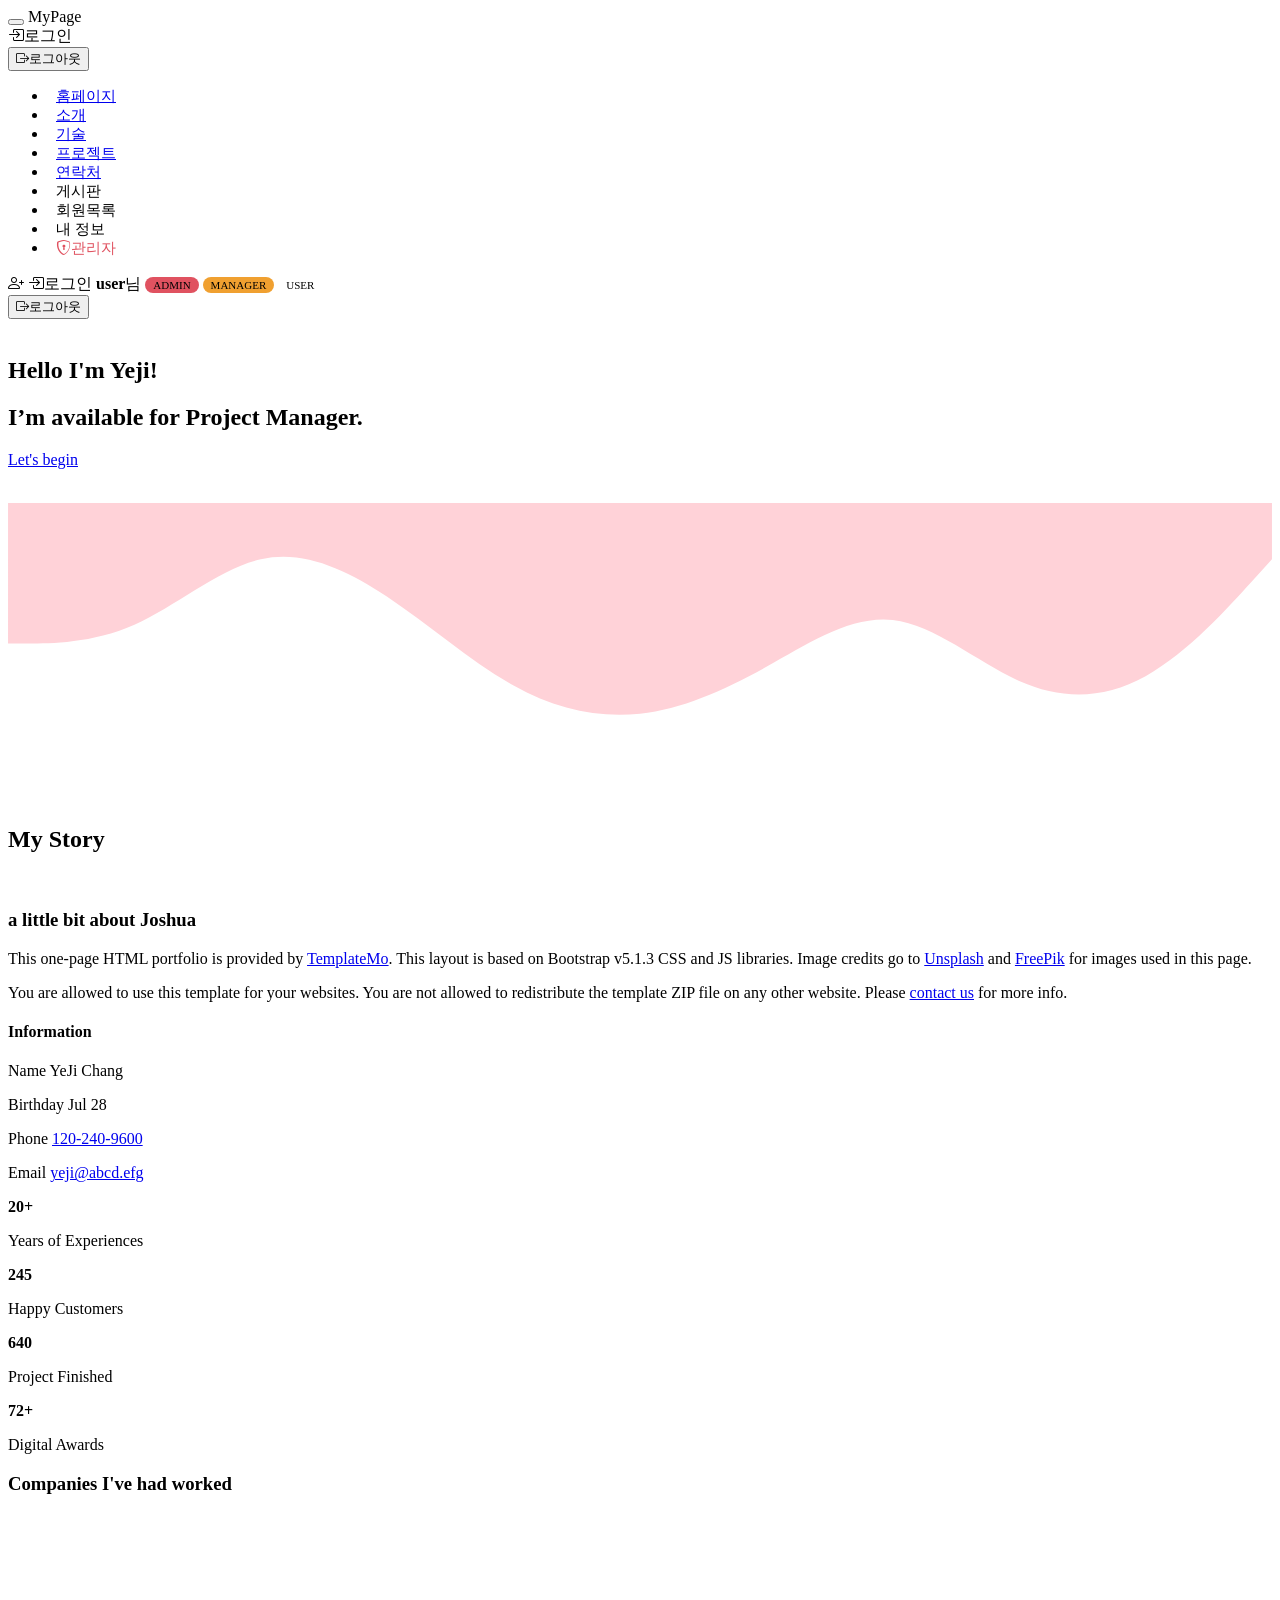
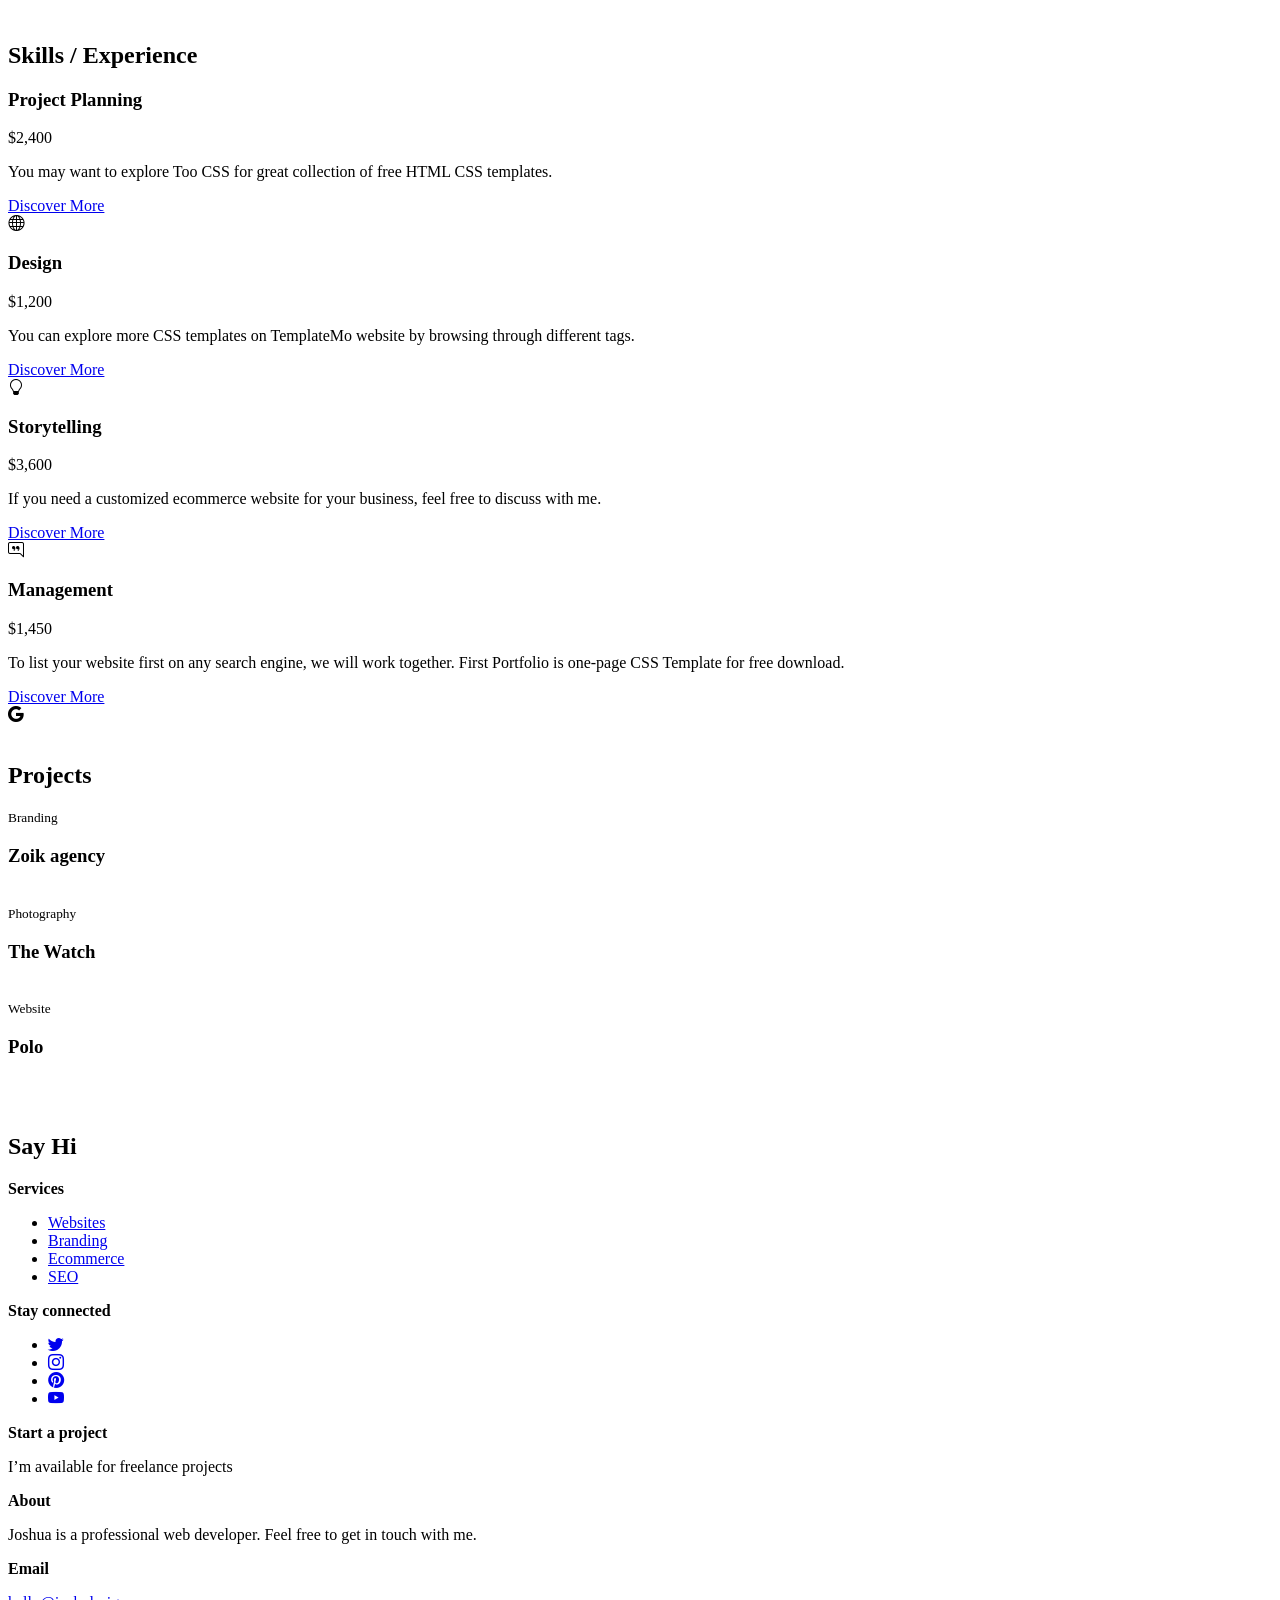
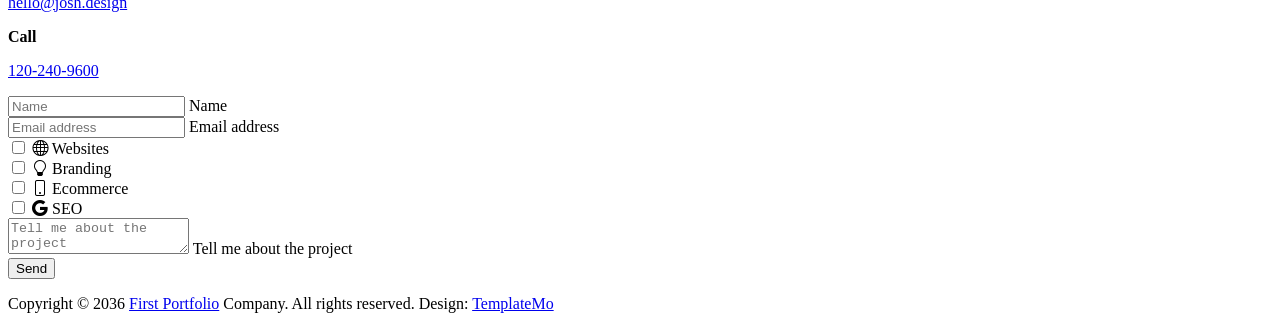
<file: src/main/resources/templates/index.html>
<!doctype html>
<html xmlns:th="http://www.thymeleaf.org">
    <head>
        <meta charset="utf-8">
        <meta name="viewport" content="width=device-width, initial-scale=1">

        <meta name="description" content="">
        <meta name="author" content="TemplateMo">

        <title>First Portfolio Bootstrap 5 Theme</title>

        <!-- CSS FILES -->
        <link rel="preconnect" href="https://fonts.googleapis.com">
        
        <link rel="preconnect" href="https://fonts.gstatic.com" crossorigin>
        
        <link href="https://fonts.googleapis.com/css2?family=DM+Sans:wght@400;500;700&display=swap" rel="stylesheet">

        <link th:href="@{/css/bootstrap.min.css}" rel="stylesheet">

        <!-- <link th:href="@{/css/bootstrap-icons.css}" rel="stylesheet"> -->
        <link rel="stylesheet" href="https://cdn.jsdelivr.net/npm/bootstrap-icons@1.13.1/font/bootstrap-icons.min.css">

        <link th:href="@{/css/magnific-popup.css}" rel="stylesheet">

        <link th:href="@{/css/templatemo-first-portfolio-style.css}" rel="stylesheet">

        <!-- [5주차] 네비게이션 로그인 사용자 표시 스타일 -->
        <style>
            .navbar-user { color: var(--white-color); font-size: var(--p-font-size); white-space: nowrap; }
            .navbar.is-sticky .navbar-user { color: var(--dark-color); }
            a.navbar-icon:hover { background: var(--secondary-color); color: var(--white-color); }
            /* [6주차] 권한(ROLE) 배지, 관리자 메뉴 */
            .role-badge { font-size: 11px; font-weight: var(--font-weight-bold); padding: 2px 8px; border-radius: 20px; color: var(--white-color); vertical-align: middle; }
            .role-ADMIN   { background: #e05260; }
            .role-MANAGER { background: #f0a030; }
            .role-USER    { background: var(--secondary-color); }
            .navbar .nav-link.nav-link-admin { color: #e05260; }
            /* [6주차] 메뉴가 늘어나도 한 줄 유지 */
            .navbar-nav .nav-link, .navbar .custom-btn { white-space: nowrap; }
            @media (min-width: 992px) {
                .navbar-expand-lg .navbar-nav .nav-link { margin-left: 12px; margin-right: 12px; }
            }
            @media (min-width: 1200px) and (max-width: 1399px) {
                .navbar-expand-lg .navbar-nav .nav-link { margin-left: 8px; margin-right: 8px; font-size: 15px; }
                .navbar i.navbar-icon { display: none; }
            }
            @media (min-width: 992px) and (max-width: 1199px) {
                .navbar-expand-lg .navbar-nav .nav-link { margin-left: 4px; margin-right: 4px; font-size: 13.5px; }
                .navbar i.navbar-icon { display: none; }
                .navbar .role-badge { display: none; }
                .navbar .custom-btn { padding: 8px 14px; }
                .navbar-brand { font-size: 24px; }
            }
        </style>
        
<!--

TemplateMo 578 First Portfolio

https://templatemo.com/tm-578-first-portfolio

-->
    </head>
    
    <body>

        <section class="preloader">
            <div class="spinner">
                <span class="spinner-rotate"></span>
            </div>
        </section>

            <nav class="navbar navbar-expand-lg">
            <div class="container">

                <button class="navbar-toggler" type="button" data-bs-toggle="collapse" data-bs-target="#navbarNav" aria-controls="navbarNav" aria-expanded="false" aria-label="Toggle navigation">
                    <span class="navbar-toggler-icon"></span>
                </button>

                <a th:href="@{/}" class="navbar-brand mx-auto mx-lg-0">MyPage</a>

                <!-- [5주차] 모바일 화면 : 로그인 / 로그아웃 버튼 -->
                <div class="d-flex align-items-center d-lg-none">
                    <a sec:authorize="isAnonymous()" class="custom-btn btn" th:href="@{/login}">
                        <i class="bi-box-arrow-in-right me-1"></i>로그인
                    </a>
                    <form sec:authorize="isAuthenticated()" th:action="@{/logout}" method="post" class="m-0">
                        <button type="submit" class="custom-btn btn">
                            <i class="bi-box-arrow-right me-1"></i>로그아웃
                        </button>
                    </form>
                </div>

                <div class="collapse navbar-collapse" id="navbarNav">
                    <ul class="navbar-nav ms-lg-5">
                        <li class="nav-item">
                            <a class="nav-link click-scroll" href="#section_1">홈페이지</a>
                        </li>

                        <li class="nav-item">
                            <a class="nav-link click-scroll" href="#section_2">소개</a>
                        </li>

                        <li class="nav-item">
                            <a class="nav-link click-scroll" href="#section_3">기술</a>
                        </li>

                        <li class="nav-item">
                            <a class="nav-link click-scroll" href="#section_4">프로젝트</a>
                        </li>

                        <li class="nav-item">
                            <a class="nav-link click-scroll" href="#section_5">연락처</a>
                        </li>


                        <!-- [9주차] 게시판 : 목록·상세는 누구나, 글쓰기는 로그인 -->
                        <li class="nav-item">
                            <a class="nav-link" th:href="@{/board}">게시판</a>
                        </li>


                        <!-- [5주차] 회원 전용 페이지 : 로그인하지 않으면 로그인 화면으로 이동 -->
                        <li class="nav-item">
                            <a class="nav-link" th:href="@{/testdb}">회원목록</a>
                        </li>

                        <!-- [6주차] 로그인한 사람만 보이는 메뉴 : 내 정보 -->
                        <li class="nav-item" sec:authorize="isAuthenticated()">
                            <a class="nav-link" th:href="@{/mypage}">내 정보</a>
                        </li>

                        <!-- [6주차] 관리자(ROLE_ADMIN)만 보이는 메뉴 : 메뉴를 숨겨도 주소(URL) 직접 입력은 막지 못한다! -->
                        <li class="nav-item" sec:authorize="hasRole('ADMIN')">
                            <a class="nav-link nav-link-admin" th:href="@{/admin/members}"><i class="bi-shield-lock me-1"></i>관리자</a>
                        </li>
                    </ul>

                    <!-- [5주차] PC 화면 : 로그인 상태에 따라 버튼 전환 (sec:authorize) -->
                    <div class="d-lg-flex align-items-center d-none ms-auto">
                        <!-- 로그인 전 : 로그인 / 회원가입 -->
                        <th:block sec:authorize="isAnonymous()">
                            <a class="navbar-icon bi-person-plus me-3 text-center" th:href="@{/signup}" title="회원가입"></a>
                            <a class="custom-btn btn" th:href="@{/login}">
                                <i class="bi-box-arrow-in-right me-1"></i>로그인
                            </a>
                        </th:block>

                        <!-- 로그인 후 : 사용자 아이디 + 로그아웃 (CSRF 때문에 POST 폼으로 전송) -->
                        <th:block sec:authorize="isAuthenticated()">
                            <i class="navbar-icon bi-person-circle me-2 text-center"></i>
                            <span class="navbar-user me-3"><strong sec:authentication="name">user</strong>님</span>
                            <!-- [6주차] 내 권한 배지 : hasRole('권한') 이 true 인 것만 표시 -->
                                <span sec:authorize="hasRole('ADMIN')" class="role-badge role-ADMIN">ADMIN</span>
                                <span sec:authorize="hasRole('MANAGER')" class="role-badge role-MANAGER">MANAGER</span>
                                <span sec:authorize="hasRole('USER')" class="role-badge role-USER">USER</span>
                            </span>
                            <form th:action="@{/logout}" method="post" class="m-0">
                                <button type="submit" class="custom-btn btn">
                                    <i class="bi-box-arrow-right me-1"></i>로그아웃
                                </button>
                            </form>
                        </th:block>
                    </div>
                </div>

            </div>
        </nav>

        <main>

            <section class="hero d-flex justify-content-center align-items-center" id="section_1">
                <div class="container">
                    <div class="row">

                        <div class="col-lg-7 col-12">
                            <div class="hero-text">
                                <div class="hero-title-wrap d-flex align-items-center mb-4">
                                    <img th:src="@{/images/hachi.jpg}" class="avatar-image avatar-image-large img-fluid" alt="">

                                    <h1 class="hero-title ms-3 mb-0">Hello I'm Yeji!</h1>
                                </div>

                                <h2 class="mb-4">I’m available for Project Manager.</h2>
                                <p class="mb-4"><a class="custom-btn btn custom-link" href="#section_2">Let's begin</a></p>
                            </div>
                        </div>

                        <div class="col-lg-5 col-12 position-relative">
                            <div class="hero-image-wrap"></div>
                            <img th:src="@{/images/하치22.webp}" class="hero-image img-fluid" alt="">
                        </div>

                    </div>
                </div>

                <svg xmlns="http://www.w3.org/2000/svg" viewBox="0 0 1440 320"><path fill="#ffd2d8" fill-opacity="1" d="M0,160L24,160C48,160,96,160,144,138.7C192,117,240,75,288,64C336,53,384,75,432,106.7C480,139,528,181,576,208C624,235,672,245,720,240C768,235,816,213,864,186.7C912,160,960,128,1008,133.3C1056,139,1104,181,1152,202.7C1200,224,1248,224,1296,197.3C1344,171,1392,117,1416,90.7L1440,64L1440,0L1416,0C1392,0,1344,0,1296,0C1248,0,1200,0,1152,0C1104,0,1056,0,1008,0C960,0,912,0,864,0C816,0,768,0,720,0C672,0,624,0,576,0C528,0,480,0,432,0C384,0,336,0,288,0C240,0,192,0,144,0C96,0,48,0,24,0L0,0Z"></path></svg>
            </section>


            <section class="about section-padding" id="section_2">
                <div class="container">
                    <div class="row">

                        <div class="col-lg-6 col-12">
                            <img th:src="@{/images/매지컬.webp}" class="about-image img-fluid" alt="">
                        </div>

                        <div class="col-lg-6 col-12 mt-5 mt-lg-0">
                            <div class="about-thumb">

                                <div class="section-title-wrap d-flex justify-content-end align-items-center mb-4">
                                    <h2 class="text-white me-4 mb-0">My Story</h2>

                                    <img th:src="@{/images/hachi.jpg}" class="avatar-image img-fluid" alt="">
                                </div>

                                <h3 class="pt-2 mb-3">a little bit about Joshua</h3>

                                <p>This one-page HTML portfolio is provided by <a href="https://templatemo.com" target="_blank">TemplateMo</a>. This layout is based on Bootstrap v5.1.3 CSS and JS libraries. Image credits go to <a href="https://unsplash.com" target="_blank">Unsplash</a> and <a href="https://freepik.com" target="_blank">FreePik</a> for images used in this page.</p>

                                <p>You are allowed to use this template for your websites. You are not allowed to redistribute the template ZIP file on any other website. Please <a href="https://templatemo.com/contact" target="_blank">contact us</a> for more info.</p>
                            </div>
                        </div>

                    </div>
                </div>
            </section>

            <section class="featured section-padding">
                <div class="container">
                    <div class="row">

                        <div class="col-lg-6 col-12">
                            <div class="profile-thumb">
                                <div class="profile-title">
                                    <h4 class="mb-0">Information</h4>
                                </div>

                                <div class="profile-body">
                                    <p>
                                        <span class="profile-small-title">Name</span> 
                                        <span>YeJi Chang</span>
                                    </p>

                                    <p>
                                        <span class="profile-small-title">Birthday</span> 
                                        <span>Jul 28</span>
                                    </p>

                                    <p>
                                        <span class="profile-small-title">Phone</span> 
                                        <span><a href="tel: 305-240-9671">120-240-9600</a></span>
                                    </p>

                                    <p>
                                        <span class="profile-small-title">Email</span> 
                                        <span><a href="mailto:hello@josh.design">yeji@abcd.efg</a></span>
                                    </p>
                                </div>
                            </div>
                        </div>

                        <div class="col-lg-6 col-12 mt-5 mt-lg-0">
                            <div class="about-thumb">
                                <div class="row">
                                    <div class="col-lg-6 col-6 featured-border-bottom py-2">
                                        <strong class="featured-numbers">20+</strong>

                                        <p class="featured-text">Years of Experiences</p>
                                    </div>

                                    <div class="col-lg-6 col-6 featured-border-start featured-border-bottom ps-5 py-2">
                                        <strong class="featured-numbers">245</strong>

                                        <p class="featured-text">Happy Customers</p>
                                    </div>

                                    <div class="col-lg-6 col-6 pt-4">
                                        <strong class="featured-numbers">640</strong>

                                        <p class="featured-text">Project Finished</p>
                                    </div>

                                    <div class="col-lg-6 col-6 featured-border-start ps-5 pt-4">
                                        <strong class="featured-numbers">72+</strong>

                                        <p class="featured-text">Digital Awards</p>
                                    </div>
                                </div>
                            </div>
                        </div>

                    </div>
                </div>
            </section>


            <section class="clients section-padding">
                <div class="container">
                    <div class="row align-items-center">

                        <div class="col-lg-12 col-12">
                            <h3 class="text-center mb-5">Companies I've had worked</h3>
                        </div>

                        <div class="col-lg-2 col-4 ms-auto clients-item-height">
                            <img th:src="@{/images/clients/cachet.svg}" class="clients-image img-fluid" alt="">
                        </div>

                        <div class="col-lg-2 col-4 clients-item-height">
                            <img th:src="@{/images/clients/guitar-center.svg}" class="clients-image img-fluid" alt="">
                        </div>

                        <div class="col-lg-2 col-4 clients-item-height">
                            <img th:src="@{/images/clients/tokico.svg}" class="clients-image img-fluid" alt="">
                        </div>

                        <div class="col-lg-2 col-4 clients-item-height">
                            <img th:src="@{/images/clients/shopify.svg}" class="clients-image img-fluid" alt="">
                        </div>

                        <div class="col-lg-2 col-4 me-auto clients-item-height">
                            <img th:src="@{/images/clients/profil-rejser.svg}" class="clients-image img-fluid" alt="">
                        </div>

                    </div>
                </div>
            </section>


            <section class="services section-padding" id="section_3">
                <div class="container">
                    <div class="row">

                        <div class="col-lg-10 col-12 mx-auto">
                            <div class="section-title-wrap d-flex justify-content-center align-items-center mb-5">
                                <img th:src="@{/images/handshake-man-woman-after-signing-business-contract-closeup.jpg}" class="avatar-image img-fluid" alt="">

                                <h2 class="text-white ms-4 mb-0">Skills / Experience</h2>
                            </div>

                            <div class="row pt-lg-5">
                                <div class="col-lg-6 col-12">
                                    <div class="services-thumb">
                                        <div class="d-flex flex-wrap align-items-center border-bottom mb-4 pb-3">
                                            <h3 class="mb-0">Project Planning</h3>

                                            <div class="services-price-wrap ms-auto">
                                                <p class="services-price-text mb-0">$2,400</p>
                                                <div class="services-price-overlay"></div>
                                            </div>
                                        </div>

                                        <p>You may want to explore Too CSS for great collection of free HTML CSS templates.</p>

                                        <a href="/detailed_web.html" target="_blank" rel="noopener noreferrer" class="custom-btn custom-border-btn btn mt-3">Discover More</a>

                                        <div class="services-icon-wrap d-flex justify-content-center align-items-center">
                                            <i class="services-icon bi-globe"></i>
                                        </div>
                                    </div>
                                </div>

                                <div class="col-lg-6 col-12">
                                    <div class="services-thumb services-thumb-up">
                                        <div class="d-flex flex-wrap align-items-center border-bottom mb-4 pb-3">
                                            <h3 class="mb-0">Design</h3>

                                            <div class="services-price-wrap ms-auto">
                                                <p class="services-price-text mb-0">$1,200</p>
                                                <div class="services-price-overlay"></div>
                                            </div>
                                        </div>

                                        <p>You can explore more CSS templates on TemplateMo website by browsing through different tags.</p>

                                        <a href="#" class="custom-btn custom-border-btn btn mt-3">Discover More</a>

                                        <div class="services-icon-wrap d-flex justify-content-center align-items-center">
                                            <i class="services-icon bi-lightbulb"></i>
                                        </div>
                                    </div>
                                </div>

                                <div class="col-lg-6 col-12">
                                    <div class="services-thumb">
                                        <div class="d-flex flex-wrap align-items-center border-bottom mb-4 pb-3">
                                            <h3 class="mb-0">Storytelling</h3>

                                            <div class="services-price-wrap ms-auto">
                                                <p class="services-price-text mb-0">$3,600</p>
                                                <div class="services-price-overlay"></div>
                                            </div>
                                        </div>

                                        <p>If you need a customized ecommerce website for your business, feel free to discuss with me.</p>

                                        <a href="#" class="custom-btn custom-border-btn btn mt-3">Discover More</a>

                                        <div class="services-icon-wrap d-flex justify-content-center align-items-center">
                                            <i class="services-icon bi-chat-right-quote"></i>
                                        </div>
                                    </div>
                                </div>

                                <div class="col-lg-6 col-12">
                                    <div class="services-thumb services-thumb-up">
                                        <div class="d-flex flex-wrap align-items-center border-bottom mb-4 pb-3">
                                            <h3 class="mb-0">Management</h3>

                                            <div class="services-price-wrap ms-auto">
                                                <p class="services-price-text mb-0">$1,450</p>
                                                <div class="services-price-overlay"></div>
                                            </div>
                                        </div>

                                        <p>To list your website first on any search engine, we will work together. First Portfolio is one-page CSS Template for free download.</p>

                                        <a href="#" class="custom-btn custom-border-btn btn mt-3">Discover More</a>

                                        <div class="services-icon-wrap d-flex justify-content-center align-items-center">
                                            <i class="services-icon bi-google"></i>
                                        </div>
                                    </div>
                                </div>
                            </div>
                        </div>
                    </div>
                </div>
            </section>


            <section class="projects section-padding" id="section_4">
                <div class="container">
                    <div class="row">

                        <div class="col-lg-8 col-md-8 col-12 ms-auto">
                            <div class="section-title-wrap d-flex justify-content-center align-items-center mb-4">
                                <img th:src="@{/images/white-desk-work-study-aesthetics.jpg}" class="avatar-image img-fluid" alt="">

                                <h2 class="text-white ms-4 mb-0">Projects</h2>
                            </div>
                        </div>

                        <div class="clearfix"></div>

                        <div class="col-lg-4 col-md-6 col-12">
                            <div class="projects-thumb">
                                <div class="projects-info">
                                    <small class="projects-tag">Branding</small>

                                    <h3 class="projects-title">Zoik agency</h3>
                                </div>

                                <a th:href="@{/images/projects/nikhil-KO4io-eCAXA-unsplash.jpg}" class="popup-image">
                                    <img th:src="@{/images/projects/nikhil-KO4io-eCAXA-unsplash.jpg}" class="projects-image img-fluid" alt="">
                                </a>
                            </div>
                        </div>

                        <div class="col-lg-4 col-md-6 col-12">
                            <div class="projects-thumb">
                                <div class="projects-info">
                                    <small class="projects-tag">Photography</small>

                                    <h3 class="projects-title">The Watch</h3>
                                </div>

                                <a th:href="@{/images/projects/the-5th-IQYR7N67dhM-unsplash.jpg}" class="popup-image">
                                    <img th:src="@{/images/projects/the-5th-IQYR7N67dhM-unsplash.jpg}" class="projects-image img-fluid" alt="">
                                </a>
                            </div>
                        </div>

                        <div class="col-lg-4 col-md-6 col-12">
                            <div class="projects-thumb">
                                <div class="projects-info">
                                    <small class="projects-tag">Website</small>

                                    <h3 class="projects-title">Polo</h3>
                                </div>

                                <a th:href="@{/images/projects/true-agency-9Bjog5FZ-oc-unsplash.jpg}" class="popup-image">
                                    <img th:src="@{/images/projects/true-agency-9Bjog5FZ-oc-unsplash.jpg}" class="projects-image img-fluid" alt="">
                                </a>
                            </div>
                        </div>

                    </div>
                </div>
            </section>

            <section class="contact section-padding" id="section_5">
                    <div class="container">
                        <div class="row">

                            <div class="col-lg-6 col-md-8 col-12">
                                <div class="section-title-wrap d-flex justify-content-center align-items-center mb-5">
                                    <img th:src="@{/images/aerial-view-man-using-computer-laptop-wooden-table.jpg}" class="avatar-image img-fluid" alt="">

                                    <h2 class="text-white ms-4 mb-0">Say Hi</h2>
                                </div>
                            </div>

                            <div class="clearfix"></div>

                            <div class="col-lg-3 col-md-6 col-12 pe-lg-0">
                                <div class="contact-info contact-info-border-start d-flex flex-column">
                                    <strong class="site-footer-title d-block mb-3">Services</strong>

                                    <ul class="footer-menu">
                                        <li class="footer-menu-item"><a href="#" class="footer-menu-link">Websites</a></li>

                                        <li class="footer-menu-item"><a href="#" class="footer-menu-link">Branding</a></li>

                                        <li class="footer-menu-item"><a href="#" class="footer-menu-link">Ecommerce</a></li>

                                        <li class="footer-menu-item"><a href="#" class="footer-menu-link">SEO</a></li>
                                    </ul>

                                    <strong class="site-footer-title d-block mt-4 mb-3">Stay connected</strong>

                                    <ul class="social-icon">
                                        <li class="social-icon-item"><a href="https://twitter.com/minthu" class="social-icon-link bi-twitter"></a></li>

                                        <li class="social-icon-item"><a href="#" class="social-icon-link bi-instagram"></a></li>

                                        <li class="social-icon-item"><a href="#" class="social-icon-link bi-pinterest"></a></li>

                                        <li class="social-icon-item"><a href="https://www.youtube.com/templatemo" class="social-icon-link bi-youtube"></a></li>
                                    </ul>

                                    <strong class="site-footer-title d-block mt-4 mb-3">Start a project</strong>

                                    <p class="mb-0">I’m available for freelance projects</p>
                                </div>
                            </div>

                            <div class="col-lg-3 col-md-6 col-12 ps-lg-0">
                                <div class="contact-info d-flex flex-column">
                                    <strong class="site-footer-title d-block mb-3">About</strong>

                                    <p class="mb-2">
                                        Joshua is a professional web developer. Feel free to get in touch with me.
                              </p>

                                    <strong class="site-footer-title d-block mt-4 mb-3">Email</strong>

                                    <p>
                                        <a href="mailto:hello@josh.design">
                                            hello@josh.design
                                        </a>
                                    </p>

                                    <strong class="site-footer-title d-block mt-4 mb-3">Call</strong>

                                    <p class="mb-0">
                                        <a href="tel: 120-240-9600">
                                            120-240-9600
                                        </a>
                                    </p>
                                </div>
                            </div>

                            <div class="col-lg-6 col-12 mt-5 mt-lg-0">
                                <form action="#" method="get" class="custom-form contact-form" role="form">
                                    <div class="row">
                                        <div class="col-lg-6 col-md-6 col-12">
                                            <div class="form-floating">
                                                <input type="text" name="name" id="name" class="form-control" placeholder="Name" required="">
                                                
                                                <label for="name">Name</label>
                                            </div>
                                        </div>

                                        <div class="col-lg-6 col-md-6 col-12"> 
                                            <div class="form-floating">
                                                <input type="email" name="email" id="email" pattern="[^ @]*@[^ @]*" class="form-control" placeholder="Email address" required="">
                                                
                                                <label for="email">Email address</label>
                                            </div>
                                        </div>

                                        <div class="col-lg-3 col-md-6 col-6">
                                            <div class="form-check form-check-inline">
                                                <input name="website" type="checkbox" class="form-check-input" id="inlineCheckbox1" value="1">

                                                <label class="form-check-label" for="inlineCheckbox1">
                                                    <i class="bi-globe form-check-icon"></i>
                                                    <span class="form-check-label-text">Websites</span>
                                                </label>
                                          </div>
                                        </div>

                                        <div class="col-lg-3 col-md-6 col-6">
                                            <div class="form-check form-check-inline">
                                                <input name="branding" type="checkbox" class="form-check-input" id="inlineCheckbox2" value="1">

                                                <label class="form-check-label" for="inlineCheckbox2">
                                                    <i class="bi-lightbulb form-check-icon"></i>
                                                    <span class="form-check-label-text">Branding</span>
                                                </label>
                                            </div>
                                        </div>

                                        <div class="col-lg-3 col-md-6 col-6">
                                            <div class="form-check form-check-inline">
                                                <input name="ecommerce" type="checkbox" class="form-check-input" id="inlineCheckbox3" value="1">

                                                <label class="form-check-label" for="inlineCheckbox3">
                                                    <i class="bi-phone form-check-icon"></i>
                                                    <span class="form-check-label-text">Ecommerce</span>
                                                </label>
                                            </div>
                                        </div>

                                        <div class="col-lg-3 col-md-6 col-6">
                                            <div class="form-check form-check-inline me-0">
                                                <input name="seo" type="checkbox" class="form-check-input" id="inlineCheckbox4" value="1">

                                                <label class="form-check-label" for="inlineCheckbox4">
                                                    <i class="bi-google form-check-icon"></i>
                                                    <span class="form-check-label-text">SEO</span>
                                                </label>
                                            </div>
                                        </div>

                                        <div class="col-lg-12 col-12">
                                            <div class="form-floating">
                                                <textarea class="form-control" id="message" name="message" placeholder="Tell me about the project"></textarea>
                                                
                                                <label for="message">Tell me about the project</label>
                                            </div>
                                        </div>

                                        <div class="col-lg-3 col-12 ms-auto">
                                            <button type="submit" class="form-control">Send</button>
                                        </div>

                                    </div>
                                </form>
                            </div>

                        </div>
                    </div>
                </div>
            </section>

        </main>

        <footer class="site-footer">
            <div class="container">
                <div class="row">

                    <div class="col-lg-12 col-12">
                        <div class="copyright-text-wrap">
                            <p class="mb-0">
                                <span class="copyright-text">Copyright © 2036 <a href="#">First Portfolio</a> Company. All rights reserved.</span>
                                Design: 
                                <a rel="sponsored" href="https://templatemo.com" target="_blank">TemplateMo</a>
                            </p>
                        </div>
                    </div>

                </div>
            </div>
        </footer>

        <!-- JAVASCRIPT FILES -->
        <script th:src="@{/js/jquery.min.js}"></script>
        <script th:src="@{/js/bootstrap.min.js}"></script>
        <script th:src="@{/js/jquery.sticky.js}"></script>
        <script th:src="@{/js/click-scroll.js}"></script>
        <script th:src="@{/js/jquery.magnific-popup.min.js}"></script>
        <script th:src="@{/js/magnific-popup-options.js}"></script>
        <script th:src="@{/js/custom.js}"></script>

    </body>
</html>
</file>
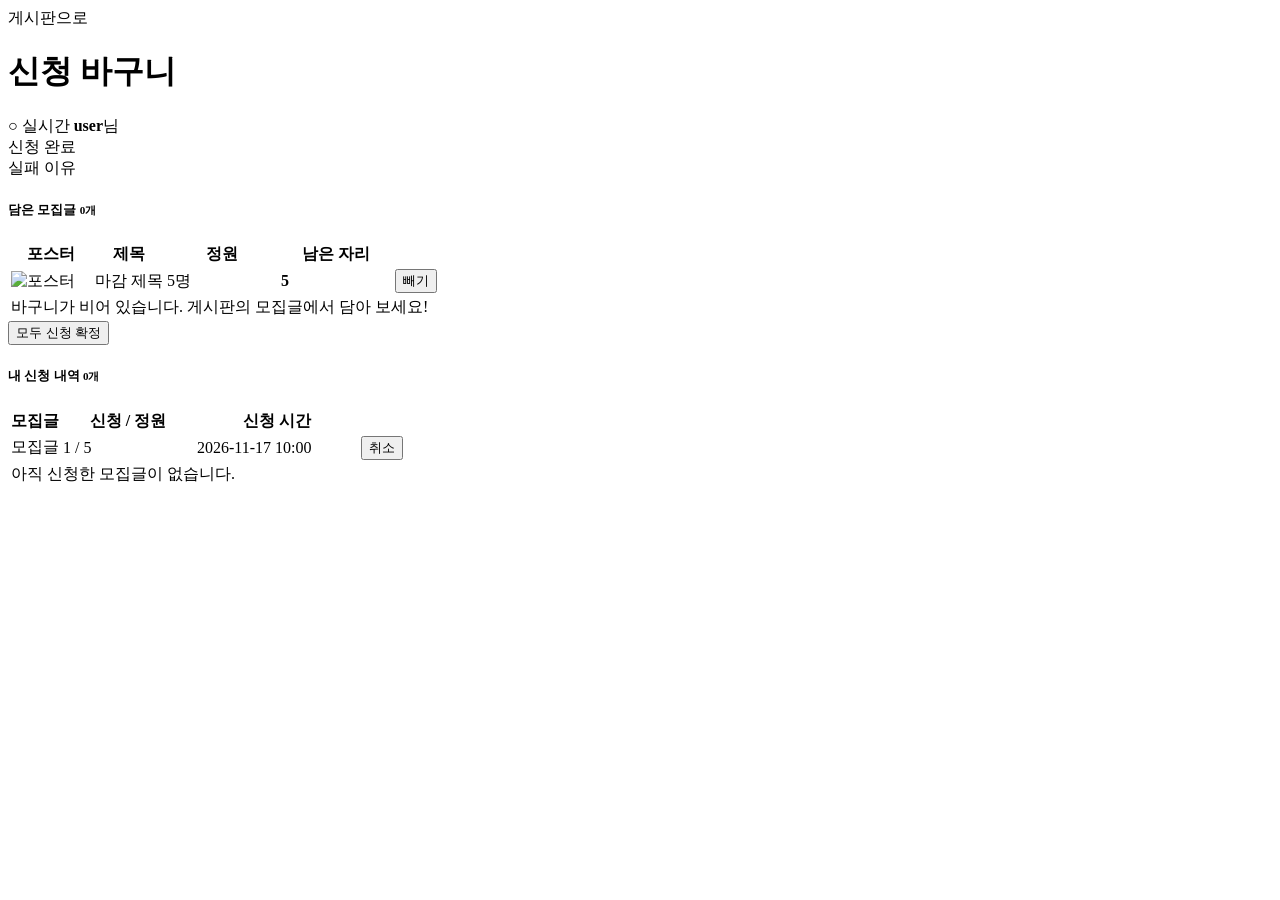
<file: src/main/resources/templates/cart.html>
<!doctype html>
<html lang="ko" xmlns:th="http://www.thymeleaf.org" xmlns:sec="http://www.thymeleaf.org/extras/spring-security">
    <head>
        <meta charset="utf-8">
        <meta name="viewport" content="width=device-width, initial-scale=1">
        <title>신청 바구니 - First Portfolio</title>

        <!-- [11주차 제공 → 12주차 수정] 신청 바구니 + 내 신청 내역 + 실시간 남은 자리 -->
        <link rel="preconnect" href="https://fonts.googleapis.com">
        <link rel="preconnect" href="https://fonts.gstatic.com" crossorigin>
        <link href="https://fonts.googleapis.com/css2?family=DM+Sans:wght@400;500;700&display=swap" rel="stylesheet">
        <link th:href="@{/css/bootstrap.min.css}" rel="stylesheet">
        <link th:href="@{/css/bootstrap-icons.css}" rel="stylesheet">
        <link th:href="@{/css/templatemo-first-portfolio-style.css}" rel="stylesheet">
        <link th:href="@{/css/board.css}" rel="stylesheet">
    </head>

    <body>
        <header class="board-header">
            <div class="container d-flex flex-wrap justify-content-between align-items-center gap-3">
                <div>
                    <a th:href="@{/board}" class="small"><i class="bi-arrow-left me-1"></i>게시판으로</a>
                    <h1 class="mt-1"><i class="bi-basket me-2"></i>신청 바구니</h1>
                </div>
                <div class="d-flex align-items-center gap-3">
                    <!-- [12주차] 실시간 연결 상태 + 내 알림 종 (로그인했을 때만) -->
                    <span id="rt-status" class="rt-status">○ 실시간</span>
                    <span id="noti-bell" sec:authorize="isAuthenticated()" class="noti-bell"><i class="bi-bell"></i><span id="noti-count" class="badge bg-danger" hidden>0</span></span>
                    <span><i class="bi-person-circle me-1"></i><strong sec:authentication="name">user</strong>님</span>
                </div>
            </div>
        </header>

        <main class="board-body">
            <div class="container">
                <!-- 처리 결과 : 컨트롤러가 redirect 하면서 한 번만 넘겨주는 값 (flash) -->
                <div th:if="${message}" class="alert alert-success py-2"><i class="bi-check-circle me-1"></i> <span th:text="${message}">신청 완료</span></div>
                <div th:if="${error}" class="alert alert-danger py-2"><i class="bi-exclamation-circle me-1"></i> <span th:text="${error}">실패 이유</span></div>

                <!-- ① 바구니 : cartPosts (세션에 담긴 모집글) -->
                <div class="board-card">
                    <h5 class="mb-3"><i class="bi-basket me-2"></i>담은 모집글 <small class="text-muted" th:text="|${#lists.size(cartPosts)}개|">0개</small></h5>
                    <div class="table-responsive">
                        <table class="table table-hover mb-0 board-table">
                            <thead>
                                <tr><th style="width: 80px">포스터</th><th>제목</th><th style="width: 110px">정원</th><th style="width: 110px">남은 자리</th><th style="width: 90px"></th></tr>
                            </thead>
                            <tbody>
                                <tr th:each="post : ${cartPosts}">
                                    <td>
                                        <img th:if="${post.posterFile != null}" th:src="@{/uploads/{f}(f=${post.posterFile})}" class="cart-thumb" alt="포스터">
                                        <span th:if="${post.posterFile == null}" class="cart-thumb d-inline-block"></span>
                                    </td>
                                    <td class="text-start">
                                        <span th:if="${post.full}" class="recruit-badge closed me-1">마감</span>
                                        <a th:href="@{/board/{id}(id=${post.id})}" th:text="${post.title}" class="board-title">제목</a>
                                    </td>
                                    <td th:text="|${post.capacity}명|">5명</td>
                                    <td><strong class="text-primary" th:attr="data-seat-post=${post.id}" data-field="remaining" th:text="${post.remaining}">5</strong></td>
                                    <td>
                                        <form th:action="@{/cart/{id}/remove(id=${post.id})}" method="post" class="m-0">
                                            <button type="submit" class="btn btn-link btn-sm text-danger p-0"><i class="bi-x-circle me-1"></i>빼기</button>
                                        </form>
                                    </td>
                                </tr>
                                <tr th:if="${#lists.isEmpty(cartPosts)}">
                                    <td colspan="5" class="text-muted py-4">바구니가 비어 있습니다. 게시판의 모집글에서 담아 보세요!</td>
                                </tr>
                            </tbody>
                        </table>
                    </div>
                    <!-- 신청 확정 : 바구니 전체를 한 번에. POST /cart/confirm (단계 4) -->
                    <form th:unless="${#lists.isEmpty(cartPosts)}" th:action="@{/cart/confirm}" method="post" class="text-end mt-3">
                        <button type="submit" class="btn btn-primary btn-sm-custom"><i class="bi-check2-all me-1"></i>모두 신청 확정</button>
                    </form>
                </div>

                <!-- ② 내 신청 내역 : 컨트롤러가 enrollments 를 넘겨줄 때만 보인다 (단계 4) -->
                <div class="board-card mt-4" th:if="${enrollments != null}">
                    <h5 class="mb-3"><i class="bi-card-checklist me-2"></i>내 신청 내역 <small class="text-muted" th:text="|${#lists.size(enrollments)}개|">0개</small></h5>
                    <div class="table-responsive">
                        <table class="table mb-0 board-table">
                            <thead>
                                <tr><th>모집글</th><th style="width: 130px">신청 / 정원</th><th style="width: 160px">신청 시간</th><th style="width: 90px"></th></tr>
                            </thead>
                            <tbody>
                                <!-- enrollment.post.title : 신청 → 모집글 → 제목 (@ManyToOne) -->
                                <tr th:each="enrollment : ${enrollments}">
                                    <td class="text-start"><a th:href="@{/board/{id}(id=${enrollment.post.id})}" th:text="${enrollment.post.title}" class="board-title">모집글</a></td>
                                    <td th:text="|${enrollment.post.appliedCount} / ${enrollment.post.capacity}|">1 / 5</td>
                                    <td th:text="${#temporals.format(enrollment.createdAt, 'yyyy-MM-dd HH:mm')}">2026-11-17 10:00</td>
                                    <td>
                                        <!-- [11주차 연습문제 1] 신청 취소 : POST /cart/enrollments/{id}/cancel -->
                                        <form th:action="@{/cart/enrollments/{id}/cancel(id=${enrollment.id})}" method="post" class="m-0"
                                              onsubmit="return confirm('신청을 취소하시겠습니까?');">
                                            <button type="submit" class="btn btn-link btn-sm text-danger p-0"><i class="bi-x-circle me-1"></i>취소</button>
                                        </form>
                                    </td>
                                </tr>
                                <tr th:if="${#lists.isEmpty(enrollments)}">
                                    <td colspan="4" class="text-muted py-4">아직 신청한 모집글이 없습니다.</td>
                                </tr>
                            </tbody>
                        </table>
                    </div>
                </div>
            </div>
        </main>
        <!-- [12주차] 실시간 알림 : STOMP 라이브러리 + 연결 · 구독 스크립트 -->
        <div id="toast-area" class="toast-area"></div>
        <script th:src="@{/js/stomp.umd.min.js}"></script>
        <script th:src="@{/js/realtime.js}"></script>
    </body>
</html>
</file>
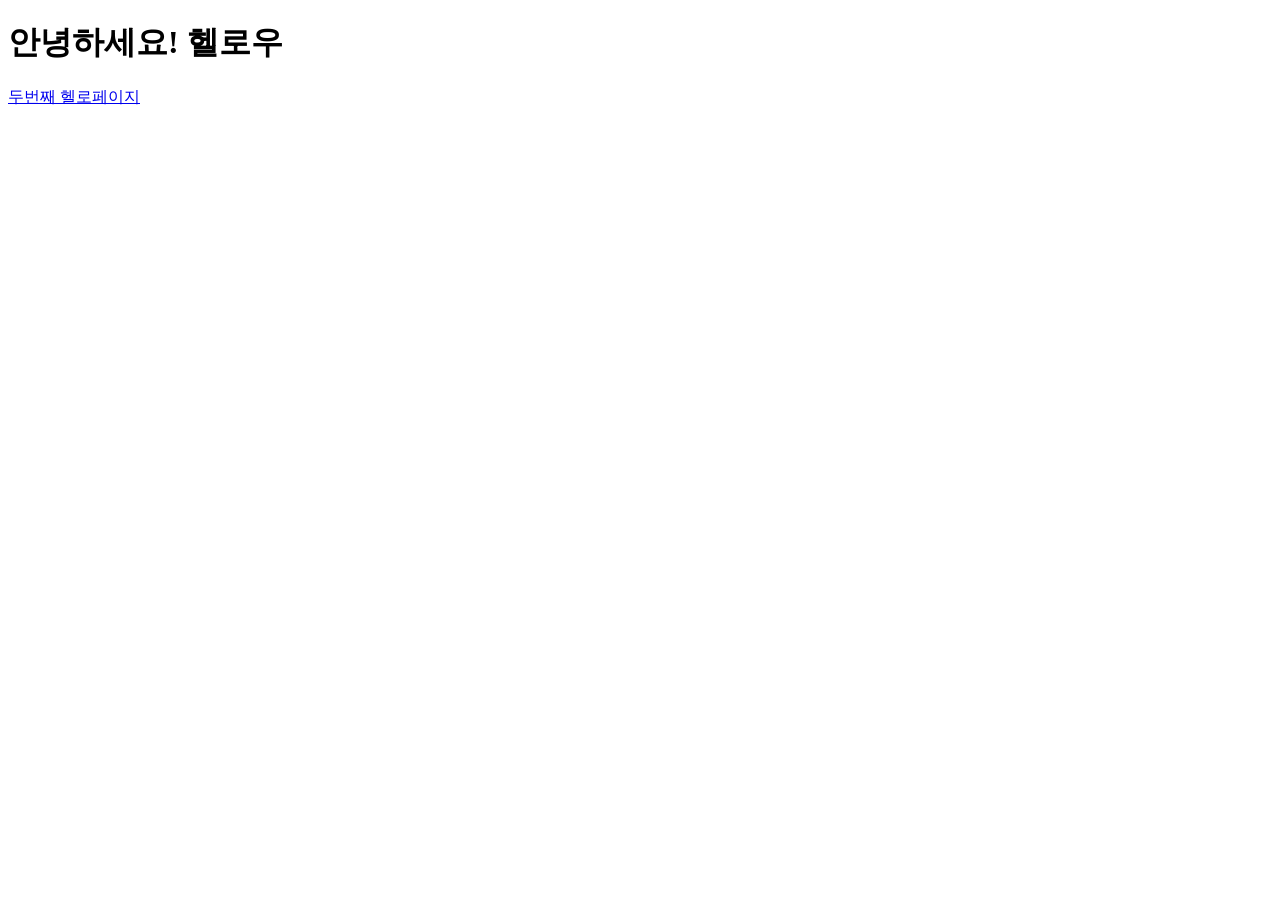
<file: src/main/resources/templates/hello.html>
<!DOCTYPE html>
<html xmlns:th="http://www.thymeleaf.org">
<head>
    <meta charset="UTF-8">
    <title>hello</title>
</head>
<body>
    <h1>안녕하세요! 헬로우</h1>
    <a href="/hello2">두번째 헬로페이지</a>
    <p th:text="'홍길동님,'+${data}+'님!'"></p>
</body>
</html>
</file>
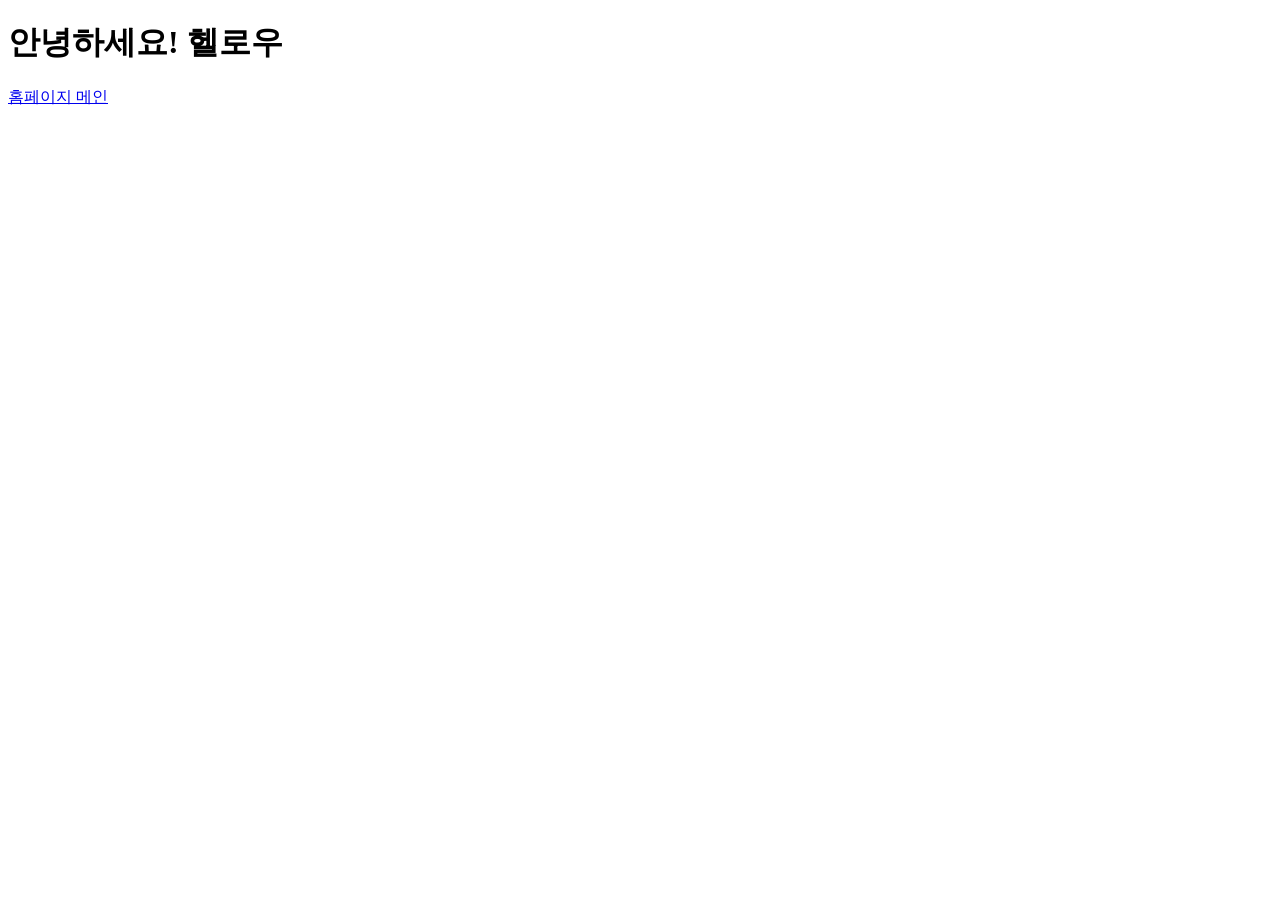
<file: src/main/resources/templates/hello2.html>
<!DOCTYPE html>
<html xmlns:th="http://www.thymeleaf.org">
<head>
    <meta charset="UTF-8">
    <title>hello</title>
</head>
<body>
    <h1>안녕하세요! 헬로우</h1>
    <p th:text="${data}"></p>
    <p th:text="${data2}"></p>
    <p th:text="${data3}"></p>
    <p th:text="${data4}"></p>
    <p th:text="${data5}"></p>
    <a href="/index">홈페이지 메인</a>
</body>
</html>
</file>
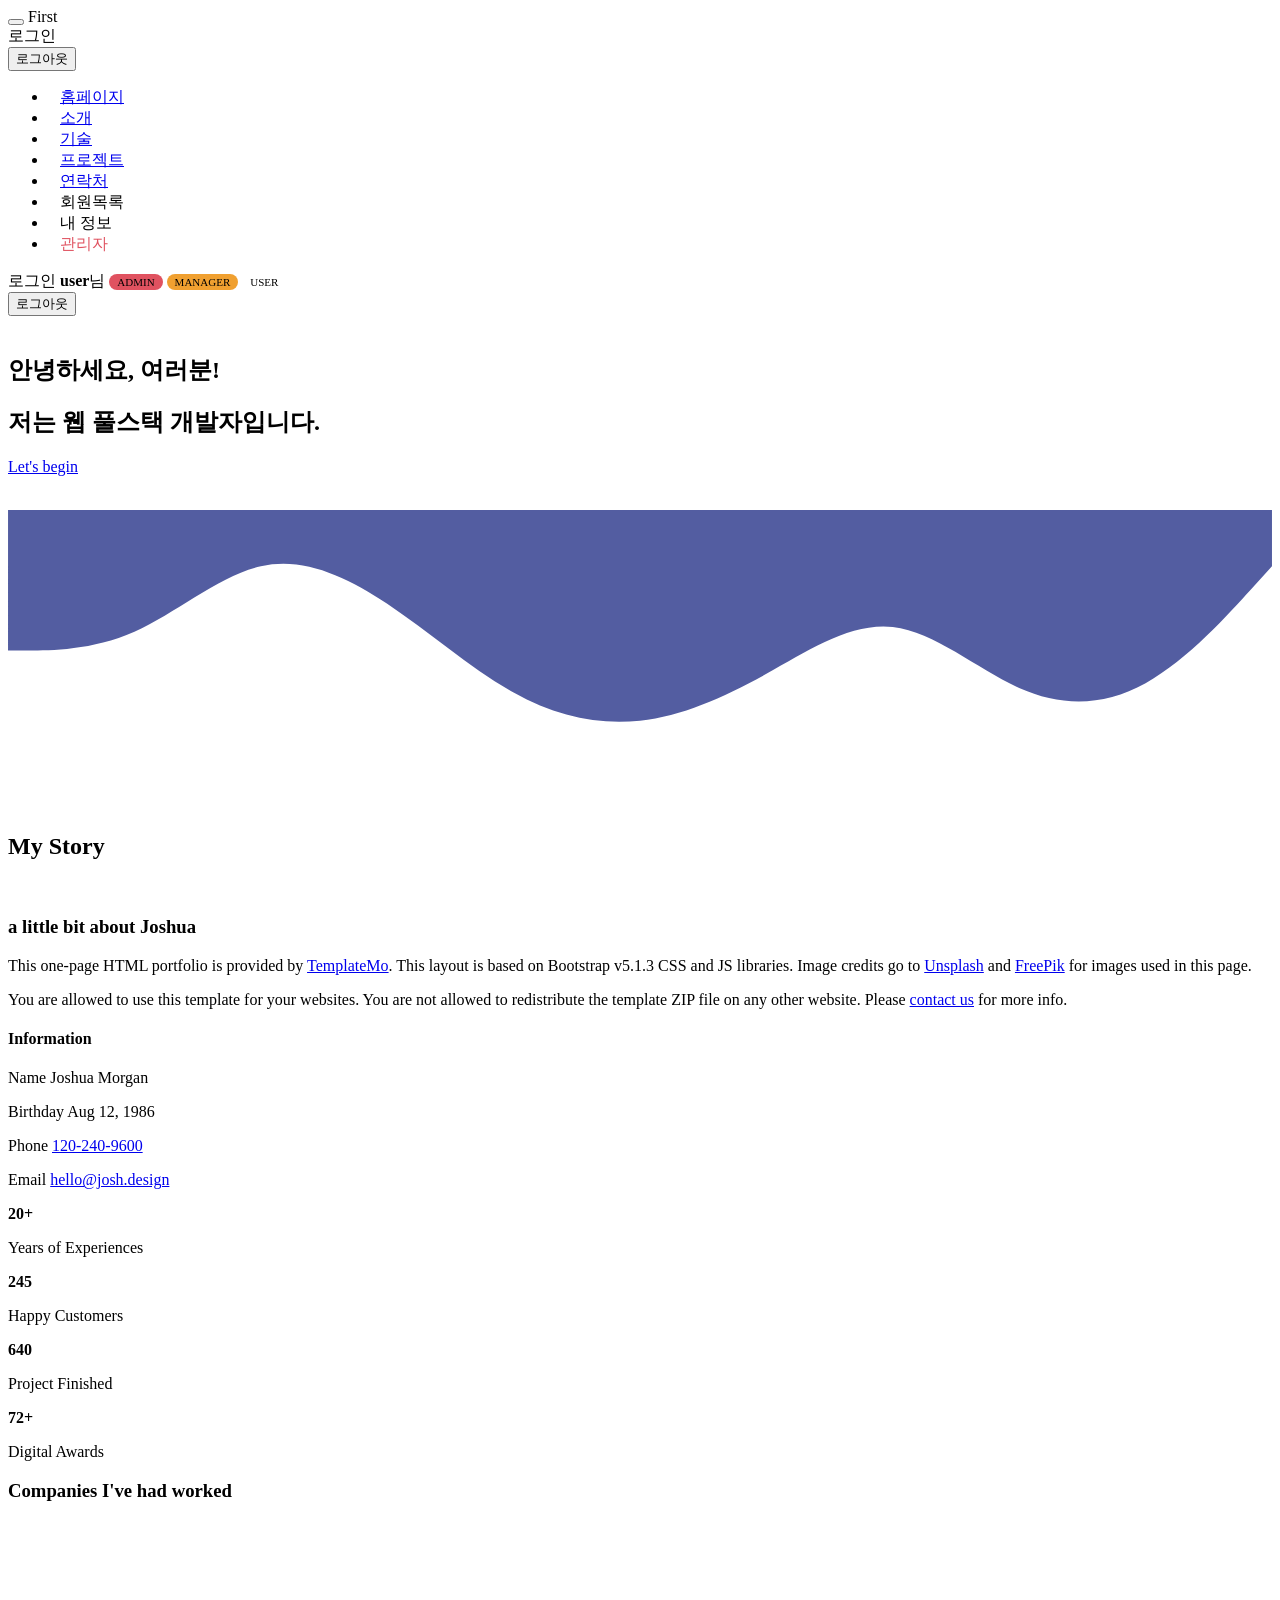
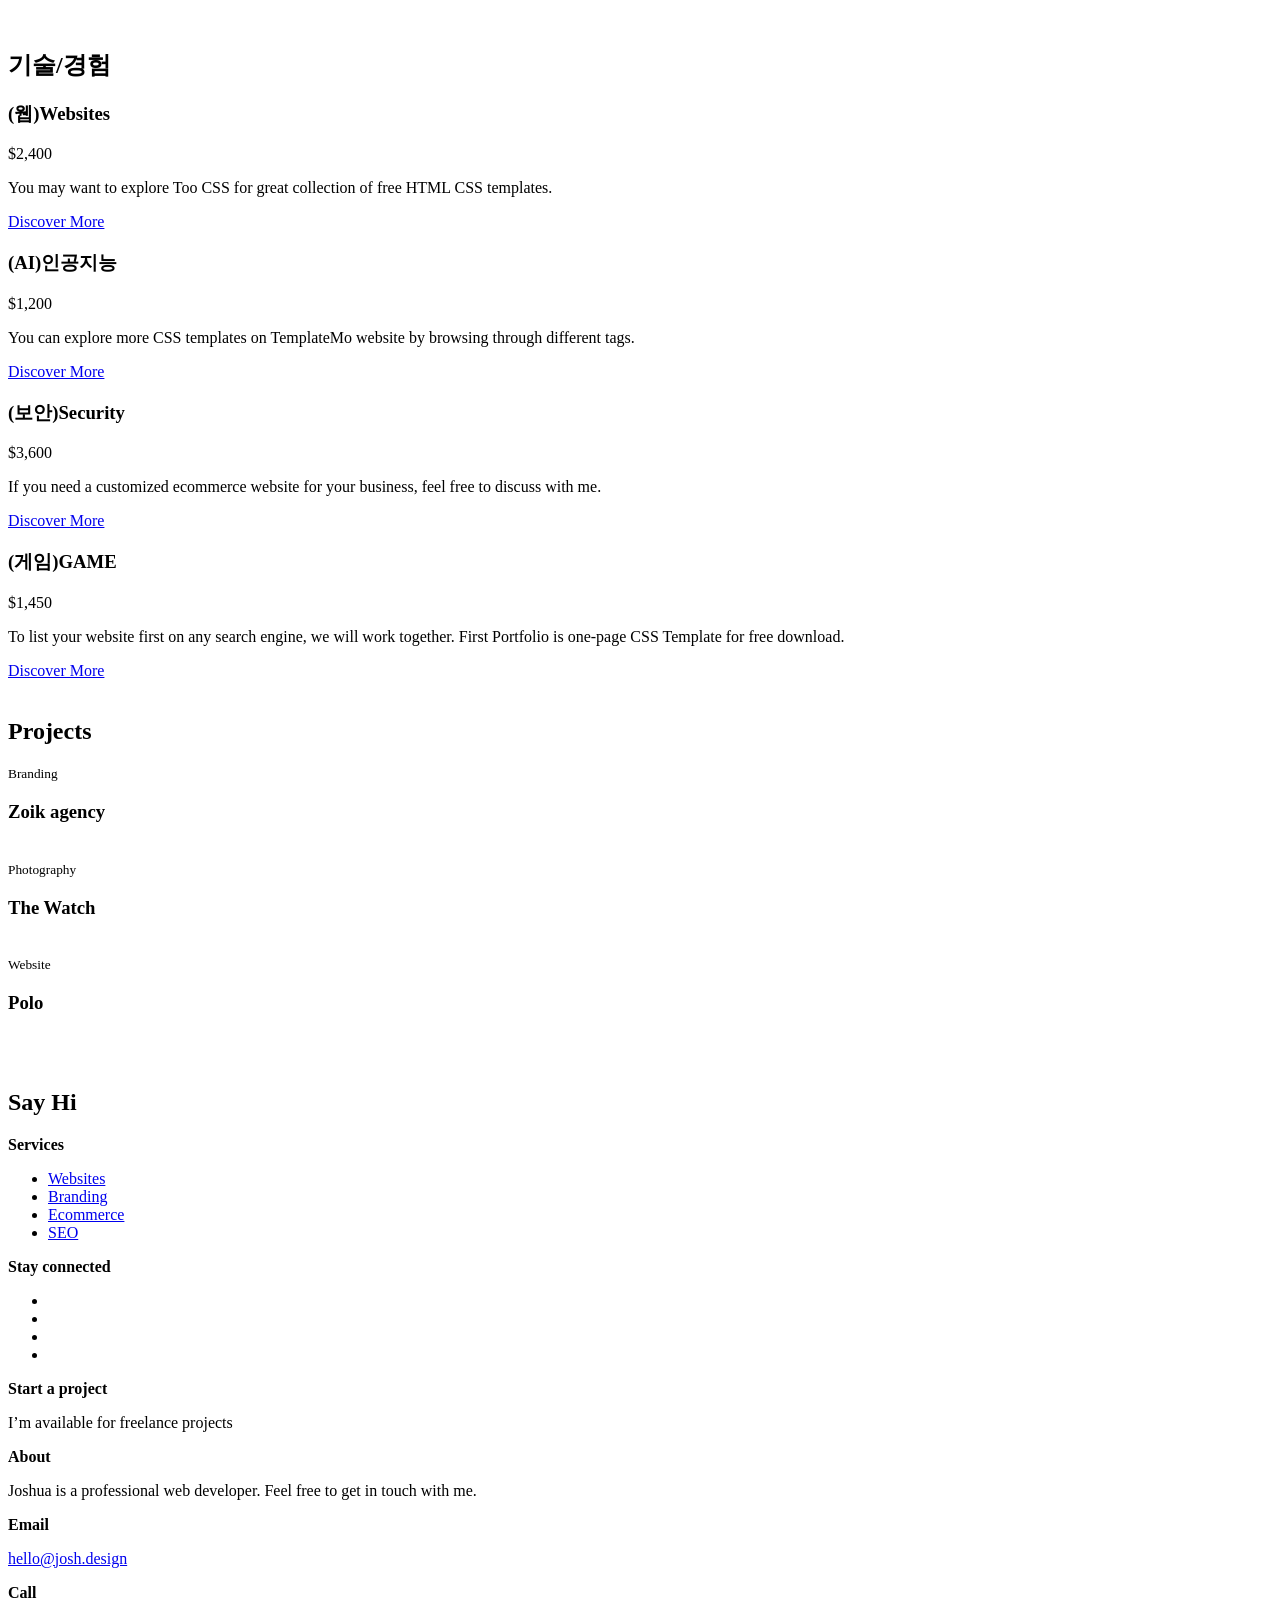
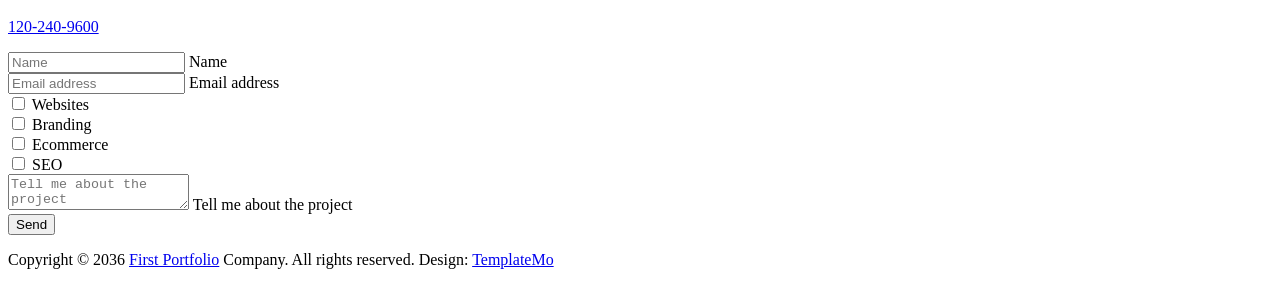
<file: src/main/resources/templates/index copy3.html>
<!doctype html>
<html xmlns:th="http://www.thymeleaf.org" xmlns:sec="http://www.thymeleaf.org/extras/spring-security">
    <head>
        <meta charset="utf-8">
        <meta name="viewport" content="width=device-width, initial-scale=1">

        <meta name="description" content="">
        <meta name="author" content="TemplateMo">

        <title>First Portfolio Bootstrap 5 Theme</title>

        <!-- CSS FILES -->
        <link rel="preconnect" href="https://fonts.googleapis.com">
        
        <link rel="preconnect" href="https://fonts.gstatic.com" crossorigin>
        
        <link href="https://fonts.googleapis.com/css2?family=DM+Sans:wght@400;500;700&display=swap" rel="stylesheet" media="print" onload="this.media='all'">
        <noscript><link href="https://fonts.googleapis.com/css2?family=DM+Sans:wght@400;500;700&display=swap" rel="stylesheet"></noscript>

        <link th:href="@{/css/bootstrap.min.css}" rel="stylesheet">

        <link th:href="@{/css/bootstrap-icons.css}" rel="stylesheet">

        <link th:href="@{/css/magnific-popup.css}" rel="stylesheet" media="print" onload="this.media='all'">
        <noscript><link th:href="@{/css/magnific-popup.css}" rel="stylesheet"></noscript>

        <link th:href="@{/css/templatemo-first-portfolio-style.css}" rel="stylesheet">

        <link rel="preload" as="image" fetchpriority="high" th:href="@{/images/portrait-happy-excited-man-holding-laptop-computer.png}">

        <!-- [5주차] 네비게이션 로그인 사용자 표시 스타일 -->
        <style>
            .navbar-user { color: var(--white-color); font-size: var(--p-font-size); white-space: nowrap; }
            .navbar.is-sticky .navbar-user { color: var(--dark-color); }
            a.navbar-icon:hover { background: var(--secondary-color); color: var(--white-color); }
            /* [6주차] 권한(ROLE) 배지, 관리자 메뉴 */
            .role-badge { font-size: 11px; font-weight: var(--font-weight-bold); padding: 2px 8px; border-radius: 20px; color: var(--white-color); vertical-align: middle; }
            .role-ADMIN   { background: #e05260; }
            .role-MANAGER { background: #f0a030; }
            .role-USER    { background: var(--secondary-color); }
            .navbar .nav-link.nav-link-admin { color: #e05260; }
            /* [6주차] 메뉴가 늘어나도 한 줄 유지 */
            .navbar-nav .nav-link, .navbar .custom-btn { white-space: nowrap; }
            @media (min-width: 992px) {
                .navbar-expand-lg .navbar-nav .nav-link { margin-left: 12px; margin-right: 12px; }
            }
            @media (min-width: 992px) and (max-width: 1199px) {
                .navbar-expand-lg .navbar-nav .nav-link { margin-left: 7px; margin-right: 7px; font-size: 15px; }
                .navbar i.navbar-icon { display: none; }
            }
        </style>

<!--

TemplateMo 578 First Portfolio

https://templatemo.com/tm-578-first-portfolio

-->
    </head>
    
    <body>

        <section class="preloader">
            <div class="spinner">
                <span class="spinner-rotate"></span>    
            </div>
        </section>

        <nav class="navbar navbar-expand-lg">
            <div class="container">

                <button class="navbar-toggler" type="button" data-bs-toggle="collapse" data-bs-target="#navbarNav" aria-controls="navbarNav" aria-expanded="false" aria-label="Toggle navigation">
                    <span class="navbar-toggler-icon"></span>
                </button>

                <a th:href="@{/}" class="navbar-brand mx-auto mx-lg-0">First</a>

                <!-- [5주차] 모바일 화면 : 로그인 / 로그아웃 버튼 -->
                <div class="d-flex align-items-center d-lg-none">
                    <a sec:authorize="isAnonymous()" class="custom-btn btn" th:href="@{/login}">
                        <i class="bi-box-arrow-in-right me-1"></i>로그인
                    </a>
                    <form sec:authorize="isAuthenticated()" th:action="@{/logout}" method="post" class="m-0">
                        <button type="submit" class="custom-btn btn">
                            <i class="bi-box-arrow-right me-1"></i>로그아웃
                        </button>
                    </form>
                </div>

                <div class="collapse navbar-collapse" id="navbarNav">
                    <ul class="navbar-nav ms-lg-5">
                        <li class="nav-item">
                            <a class="nav-link click-scroll" href="#section_1">홈페이지</a>
                        </li>

                        <li class="nav-item">
                            <a class="nav-link click-scroll" href="#section_2">소개</a>
                        </li>

                        <li class="nav-item">
                            <a class="nav-link click-scroll" href="#section_3">기술</a>
                        </li>

                        <li class="nav-item">
                            <a class="nav-link click-scroll" href="#section_4">프로젝트</a>
                        </li>

                        <li class="nav-item">
                            <a class="nav-link click-scroll" href="#section_5">연락처</a>
                        </li>

                        <!-- [5주차] 회원 전용 페이지 : 로그인하지 않으면 로그인 화면으로 이동 -->
                        <li class="nav-item">
                            <a class="nav-link" th:href="@{/testdb}">회원목록</a>
                        </li>

                        <!-- [6주차] 로그인한 사람만 보이는 메뉴 : 내 정보 -->
                        <li class="nav-item" sec:authorize="isAuthenticated()">
                            <a class="nav-link" th:href="@{/mypage}">내 정보</a>
                        </li>

                        <!-- [6주차] 관리자(ROLE_ADMIN)만 보이는 메뉴 : 메뉴를 숨겨도 주소(URL) 직접 입력은 막지 못한다! -->
                        <li class="nav-item" sec:authorize="hasRole('ADMIN')">
                            <a class="nav-link nav-link-admin" th:href="@{/admin/members}"><i class="bi-shield-lock me-1"></i>관리자</a>
                        </li>
                    </ul>

                    <!-- [5주차] PC 화면 : 로그인 상태에 따라 버튼 전환 (sec:authorize) -->
                    <div class="d-lg-flex align-items-center d-none ms-auto">
                        <!-- 로그인 전 : 로그인 / 회원가입 -->
                        <th:block sec:authorize="isAnonymous()">
                            <a class="navbar-icon bi-person-plus me-3 text-center" th:href="@{/signup}" title="회원가입"></a>
                            <a class="custom-btn btn" th:href="@{/login}">
                                <i class="bi-box-arrow-in-right me-1"></i>로그인
                            </a>
                        </th:block>

                        <!-- 로그인 후 : 사용자 아이디 + 로그아웃 (CSRF 때문에 POST 폼으로 전송) -->
                        <th:block sec:authorize="isAuthenticated()">
                            <i class="navbar-icon bi-person-circle me-2 text-center"></i>
                            <span class="navbar-user me-3"><strong sec:authentication="name">user</strong>님
                                <!-- [6주차] 내 권한 배지 : hasRole('권한') 이 true 인 것만 표시 -->
                                <span sec:authorize="hasRole('ADMIN')" class="role-badge role-ADMIN">ADMIN</span>
                                <span sec:authorize="hasRole('MANAGER')" class="role-badge role-MANAGER">MANAGER</span>
                                <span sec:authorize="hasRole('USER')" class="role-badge role-USER">USER</span>
                            </span>
                            <form th:action="@{/logout}" method="post" class="m-0">
                                <button type="submit" class="custom-btn btn">
                                    <i class="bi-box-arrow-right me-1"></i>로그아웃
                                </button>
                            </form>
                        </th:block>
                    </div>
                </div>

            </div>
        </nav>

        <main>

            <section class="hero d-flex justify-content-center align-items-center" id="section_1">
                <div class="container">
                    <div class="row">

                        <div class="col-lg-7 col-12">
                            <div class="hero-text">
                                <div class="hero-title-wrap d-flex align-items-center mb-4">
                                    <img th:src="@{/images/profile.jpg}" class="avatar-image avatar-image-large img-fluid" alt="">

                                    <h1 class="hero-title ms-3 mb-0">안녕하세요, 여러분!</h1>
                                </div>

                                <h2 class="mb-4">저는 웹 풀스택 개발자입니다.</h2>
                                <p class="mb-4"><a class="custom-btn btn custom-link" href="#section_2">Let's begin</a></p>
                            </div>
                        </div>

                        <div class="col-lg-5 col-12 position-relative">
                            <div class="hero-image-wrap"></div>
                            <img th:src="@{/images/portrait-happy-excited-man-holding-laptop-computer.png}" fetchpriority="high" class="hero-image img-fluid" alt="">
                        </div>

                    </div>
                </div>

                <svg xmlns="http://www.w3.org/2000/svg" viewBox="0 0 1440 320"><path fill="#535da1" fill-opacity="1" d="M0,160L24,160C48,160,96,160,144,138.7C192,117,240,75,288,64C336,53,384,75,432,106.7C480,139,528,181,576,208C624,235,672,245,720,240C768,235,816,213,864,186.7C912,160,960,128,1008,133.3C1056,139,1104,181,1152,202.7C1200,224,1248,224,1296,197.3C1344,171,1392,117,1416,90.7L1440,64L1440,0L1416,0C1392,0,1344,0,1296,0C1248,0,1200,0,1152,0C1104,0,1056,0,1008,0C960,0,912,0,864,0C816,0,768,0,720,0C672,0,624,0,576,0C528,0,480,0,432,0C384,0,336,0,288,0C240,0,192,0,144,0C96,0,48,0,24,0L0,0Z"></path></svg>
            </section>


            <section class="about section-padding" id="section_2">
                <div class="container">
                    <div class="row">

                        <div class="col-lg-6 col-12">
                            <img th:src="@{/images/couple-working-from-home-together-sofa.jpg}" class="about-image img-fluid" alt="">
                        </div>

                        <div class="col-lg-6 col-12 mt-5 mt-lg-0">
                            <div class="about-thumb">

                                <div class="section-title-wrap d-flex justify-content-end align-items-center mb-4">
                                    <h2 class="text-white me-4 mb-0">My Story</h2>

                                    <img th:src="@{/images/profile.jpg}" class="avatar-image img-fluid" alt="">
                                </div>

                                <h3 class="pt-2 mb-3">a little bit about Joshua</h3>

                                <p>This one-page HTML portfolio is provided by <a href="https://templatemo.com" target="_blank">TemplateMo</a>. This layout is based on Bootstrap v5.1.3 CSS and JS libraries. Image credits go to <a href="https://unsplash.com" target="_blank">Unsplash</a> and <a href="https://freepik.com" target="_blank">FreePik</a> for images used in this page.</p>

                                <p>You are allowed to use this template for your websites. You are not allowed to redistribute the template ZIP file on any other website. Please <a href="https://templatemo.com/contact" target="_blank">contact us</a> for more info.</p>
                            </div>
                        </div>

                    </div>
                </div>
            </section>

            <section class="featured section-padding">
                <div class="container">
                    <div class="row">

                        <div class="col-lg-6 col-12">
                            <div class="profile-thumb">
                                <div class="profile-title">
                                    <h4 class="mb-0">Information</h4>
                                </div>

                                <div class="profile-body">
                                    <p>
                                        <span class="profile-small-title">Name</span> 
                                        <span>Joshua Morgan</span>
                                    </p>

                                    <p>
                                        <span class="profile-small-title">Birthday</span> 
                                        <span>Aug 12, 1986</span>
                                    </p>

                                    <p>
                                        <span class="profile-small-title">Phone</span> 
                                         <span><a href="tel: 305-240-9671">120-240-9600</a></span>
                                    </p>

                                    <p>
                                        <span class="profile-small-title">Email</span> 
                                        <span><a href="mailto:hello@josh.design">hello@josh.design</a></span>
                                    </p>
                                </div>
                            </div>
                        </div>

                        <div class="col-lg-6 col-12 mt-5 mt-lg-0">
                            <div class="about-thumb">
                                <div class="row">
                                    <div class="col-lg-6 col-6 featured-border-bottom py-2">
                                        <strong class="featured-numbers">20+</strong>

                                        <p class="featured-text">Years of Experiences</p>
                                    </div>

                                    <div class="col-lg-6 col-6 featured-border-start featured-border-bottom ps-5 py-2">
                                        <strong class="featured-numbers">245</strong>

                                        <p class="featured-text">Happy Customers</p>
                                    </div>

                                    <div class="col-lg-6 col-6 pt-4">
                                        <strong class="featured-numbers">640</strong>

                                        <p class="featured-text">Project Finished</p>
                                    </div>

                                    <div class="col-lg-6 col-6 featured-border-start ps-5 pt-4">
                                        <strong class="featured-numbers">72+</strong>

                                        <p class="featured-text">Digital Awards</p>
                                    </div>
                                </div>
                            </div>
                        </div>

                    </div>
                </div>
            </section>


            <section class="clients section-padding">
                <div class="container">
                    <div class="row align-items-center">

                        <div class="col-lg-12 col-12">
                            <h3 class="text-center mb-5">Companies I've had worked</h3>
                        </div>

                        <div class="col-lg-2 col-4 ms-auto clients-item-height">
                            <img th:src="@{/images/clients/cachet.svg}" class="clients-image img-fluid" alt="">
                        </div>

                        <div class="col-lg-2 col-4 clients-item-height">
                            <img th:src="@{/images/clients/guitar-center.svg}" class="clients-image img-fluid" alt="">
                        </div>

                        <div class="col-lg-2 col-4 clients-item-height">
                            <img th:src="@{/images/clients/tokico.svg}" class="clients-image img-fluid" alt="">
                        </div>

                        <div class="col-lg-2 col-4 clients-item-height">
                            <img th:src="@{/images/clients/shopify.svg}" class="clients-image img-fluid" alt="">
                        </div>

                        <div class="col-lg-2 col-4 me-auto clients-item-height">
                            <img th:src="@{/images/clients/profil-rejser.svg}" class="clients-image img-fluid" alt="">
                        </div>

                    </div>
                </div>
            </section>


            <section class="services section-padding" id="section_3">
                <div class="container">
                    <div class="row">

                        <div class="col-lg-10 col-12 mx-auto">
                            <div class="section-title-wrap d-flex justify-content-center align-items-center mb-5">
                                <img th:src="@{/images/handshake-man-woman-after-signing-business-contract-closeup.jpg}" class="avatar-image img-fluid" alt="">

                                <h2 class="text-white ms-4 mb-0">기술/경험</h2>
                            </div>

                            <div class="row pt-lg-5">
                                <div class="col-lg-6 col-12">
                                    <div class="services-thumb">
                                        <div class="d-flex flex-wrap align-items-center border-bottom mb-4 pb-3">
                                            <h3 class="mb-0">(웹)Websites</h3>

                                            <div class="services-price-wrap ms-auto">
                                                <p class="services-price-text mb-0">$2,400</p>
                                                <div class="services-price-overlay"></div>
                                            </div>
                                        </div>

                                        <p>You may want to explore Too CSS for great collection of free HTML CSS templates.</p>

                                        <a href="/detailed_web.html" target="_blank" rel="noopener noreferrer" class="custom-btn custom-border-btn btn mt-3">Discover More</a>

                                        <div class="services-icon-wrap d-flex justify-content-center align-items-center">
                                            <i class="services-icon bi-globe"></i>
                                        </div>
                                    </div>
                                </div>

                                <div class="col-lg-6 col-12">
                                    <div class="services-thumb services-thumb-up">
                                        <div class="d-flex flex-wrap align-items-center border-bottom mb-4 pb-3">
                                            <h3 class="mb-0">(AI)인공지능</h3>

                                            <div class="services-price-wrap ms-auto">
                                                <p class="services-price-text mb-0">$1,200</p>
                                                <div class="services-price-overlay"></div>
                                            </div>
                                        </div>

                                        <p>You can explore more CSS templates on TemplateMo website by browsing through different tags.</p>

                                        <a href="#" class="custom-btn custom-border-btn btn mt-3">Discover More</a>

                                        <div class="services-icon-wrap d-flex justify-content-center align-items-center">
                                            <i class="services-icon bi-anthropic"></i>
                                        </div>
                                    </div>
                                </div>

                                <div class="col-lg-6 col-12">
                                    <div class="services-thumb">
                                        <div class="d-flex flex-wrap align-items-center border-bottom mb-4 pb-3">
                                            <h3 class="mb-0">(보안)Security</h3>

                                            <div class="services-price-wrap ms-auto">
                                                <p class="services-price-text mb-0">$3,600</p>
                                                <div class="services-price-overlay"></div>
                                            </div>
                                        </div>

                                        <p>If you need a customized ecommerce website for your business, feel free to discuss with me.</p>

                                        <a href="#" class="custom-btn custom-border-btn btn mt-3">Discover More</a>

                                        <div class="services-icon-wrap d-flex justify-content-center align-items-center">
                                            <i class="services-icon bi-phone"></i>
                                        </div>
                                    </div>
                                </div>

                                <div class="col-lg-6 col-12">
                                    <div class="services-thumb services-thumb-up">
                                        <div class="d-flex flex-wrap align-items-center border-bottom mb-4 pb-3">
                                            <h3 class="mb-0">(게임)GAME</h3>

                                            <div class="services-price-wrap ms-auto">
                                                <p class="services-price-text mb-0">$1,450</p>
                                                <div class="services-price-overlay"></div>
                                            </div>
                                        </div>

                                        <p>To list your website first on any search engine, we will work together. First Portfolio is one-page CSS Template for free download.</p>

                                        <a href="#" class="custom-btn custom-border-btn btn mt-3">Discover More</a>

                                        <div class="services-icon-wrap d-flex justify-content-center align-items-center">
                                            <i class="services-icon bi-google"></i>
                                        </div>
                                    </div>
                                </div>
                            </div>
                        </div>
                    </div>
                </div>
            </section>


            <section class="projects section-padding" id="section_4">
                <div class="container">
                    <div class="row">

                        <div class="col-lg-8 col-md-8 col-12 ms-auto">
                            <div class="section-title-wrap d-flex justify-content-center align-items-center mb-4">
                                <img th:src="@{/images/white-desk-work-study-aesthetics.jpg}" class="avatar-image img-fluid" alt="">

                                <h2 class="text-white ms-4 mb-0">Projects</h2>
                            </div>
                        </div>

                        <div class="clearfix"></div>

                        <div class="col-lg-4 col-md-6 col-12">
                            <div class="projects-thumb">
                                <div class="projects-info">
                                    <small class="projects-tag">Branding</small>

                                    <h3 class="projects-title">Zoik agency</h3>
                                </div>

                                <a th:href="@{/images/projects/nikhil-KO4io-eCAXA-unsplash.jpg}" class="popup-image">
                                    <img th:src="@{/images/projects/nikhil-KO4io-eCAXA-unsplash.jpg}" class="projects-image img-fluid" alt="">
                                </a>
                            </div>
                        </div>

                        <div class="col-lg-4 col-md-6 col-12">
                            <div class="projects-thumb">
                                <div class="projects-info">
                                    <small class="projects-tag">Photography</small>

                                    <h3 class="projects-title">The Watch</h3>
                                </div>

                                <a th:href="@{/images/projects/the-5th-IQYR7N67dhM-unsplash.jpg}" class="popup-image">
                                    <img th:src="@{/images/projects/the-5th-IQYR7N67dhM-unsplash.jpg}" class="projects-image img-fluid" alt="">
                                </a>
                            </div>
                        </div>

                        <div class="col-lg-4 col-md-6 col-12">
                            <div class="projects-thumb">
                                <div class="projects-info">
                                    <small class="projects-tag">Website</small>

                                    <h3 class="projects-title">Polo</h3>
                                </div>

                                <a th:href="@{/images/projects/true-agency-9Bjog5FZ-oc-unsplash.jpg}" class="popup-image">
                                    <img th:src="@{/images/projects/true-agency-9Bjog5FZ-oc-unsplash.jpg}" class="projects-image img-fluid" alt="">
                                </a>
                            </div>
                        </div>

                    </div>
                </div>
            </section>

            <section class="contact section-padding" id="section_5">
                    <div class="container">
                        <div class="row">

                            <div class="col-lg-6 col-md-8 col-12">
                                <div class="section-title-wrap d-flex justify-content-center align-items-center mb-5">
                                    <img th:src="@{/images/aerial-view-man-using-computer-laptop-wooden-table.jpg}" class="avatar-image img-fluid" alt="">

                                    <h2 class="text-white ms-4 mb-0">Say Hi</h2>
                                </div>
                            </div>

                            <div class="clearfix"></div>

                            <div class="col-lg-3 col-md-6 col-12 pe-lg-0">
                                <div class="contact-info contact-info-border-start d-flex flex-column">
                                    <strong class="site-footer-title d-block mb-3">Services</strong>

                                    <ul class="footer-menu">
                                        <li class="footer-menu-item"><a href="#" class="footer-menu-link">Websites</a></li>

                                        <li class="footer-menu-item"><a href="#" class="footer-menu-link">Branding</a></li>

                                        <li class="footer-menu-item"><a href="#" class="footer-menu-link">Ecommerce</a></li>

                                        <li class="footer-menu-item"><a href="#" class="footer-menu-link">SEO</a></li>
                                    </ul>

                                    <strong class="site-footer-title d-block mt-4 mb-3">Stay connected</strong>

                                    <ul class="social-icon">
                                        <li class="social-icon-item"><a href="https://twitter.com/minthu" class="social-icon-link bi-twitter"></a></li>

                                        <li class="social-icon-item"><a href="#" class="social-icon-link bi-instagram"></a></li>

                                        <li class="social-icon-item"><a href="#" class="social-icon-link bi-pinterest"></a></li>

                                        <li class="social-icon-item"><a href="https://www.youtube.com/templatemo" class="social-icon-link bi-youtube"></a></li>
                                    </ul>

                                    <strong class="site-footer-title d-block mt-4 mb-3">Start a project</strong>

                                    <p class="mb-0">I’m available for freelance projects</p>
                                </div>
                            </div>

                            <div class="col-lg-3 col-md-6 col-12 ps-lg-0">
                                <div class="contact-info d-flex flex-column">
                                    <strong class="site-footer-title d-block mb-3">About</strong>

                                    <p class="mb-2">
                                        Joshua is a professional web developer. Feel free to get in touch with me.
                              </p>

                                    <strong class="site-footer-title d-block mt-4 mb-3">Email</strong>

                                    <p>
                                        <a href="mailto:hello@josh.design">
                                            hello@josh.design
                                        </a>
                                    </p>

                                    <strong class="site-footer-title d-block mt-4 mb-3">Call</strong>

                                    <p class="mb-0">
                                        <a href="tel: 120-240-9600">
                                            120-240-9600
                                        </a>
                                    </p>
                                </div>
                            </div>

                            <div class="col-lg-6 col-12 mt-5 mt-lg-0">
                                <form action="#" method="get" class="custom-form contact-form" role="form">
                                    <div class="row">
                                        <div class="col-lg-6 col-md-6 col-12">
                                            <div class="form-floating">
                                                <input type="text" name="name" id="name" class="form-control" placeholder="Name" required="">
                                                
                                                <label for="name">Name</label>
                                            </div>
                                        </div>

                                        <div class="col-lg-6 col-md-6 col-12"> 
                                            <div class="form-floating">
                                                <input type="email" name="email" id="email" pattern="[^ @]*@[^ @]*" class="form-control" placeholder="Email address" required="">
                                                
                                                <label for="email">Email address</label>
                                            </div>
                                        </div>

                                        <div class="col-lg-3 col-md-6 col-6">
                                            <div class="form-check form-check-inline">
                                                <input name="website" type="checkbox" class="form-check-input" id="inlineCheckbox1" value="1">

                                                <label class="form-check-label" for="inlineCheckbox1">
                                                    <i class="bi-globe form-check-icon"></i>
                                                    <span class="form-check-label-text">Websites</span>
                                                </label>
                                          </div>
                                        </div>

                                        <div class="col-lg-3 col-md-6 col-6">
                                            <div class="form-check form-check-inline">
                                                <input name="branding" type="checkbox" class="form-check-input" id="inlineCheckbox2" value="1">

                                                <label class="form-check-label" for="inlineCheckbox2">
                                                    <i class="bi bi-anthropic form-check-icon"></i>
                                                    <span class="form-check-label-text">Branding</span>
                                                </label>
                                            </div>
                                        </div>

                                        <div class="col-lg-3 col-md-6 col-6">
                                            <div class="form-check form-check-inline">
                                                <input name="ecommerce" type="checkbox" class="form-check-input" id="inlineCheckbox3" value="1">

                                                <label class="form-check-label" for="inlineCheckbox3">
                                                    <i class="bi-phone form-check-icon"></i>
                                                    <span class="form-check-label-text">Ecommerce</span>
                                                </label>
                                            </div>
                                        </div>

                                        <div class="col-lg-3 col-md-6 col-6">
                                            <div class="form-check form-check-inline me-0">
                                                <input name="seo" type="checkbox" class="form-check-input" id="inlineCheckbox4" value="1">

                                                <label class="form-check-label" for="inlineCheckbox4">
                                                    <i class="bi-google form-check-icon"></i>
                                                    <span class="form-check-label-text">SEO</span>
                                                </label>
                                            </div>
                                        </div>

                                        <div class="col-lg-12 col-12">
                                            <div class="form-floating">
                                                <textarea class="form-control" id="message" name="message" placeholder="Tell me about the project"></textarea>
                                                
                                                <label for="message">Tell me about the project</label>
                                            </div>
                                        </div>

                                        <div class="col-lg-3 col-12 ms-auto">
                                            <button type="submit" class="form-control">Send</button>
                                        </div>

                                    </div>
                                </form>
                            </div>

                        </div>
                    </div>
                </div>
            </section>

        </main>

        <footer class="site-footer">
            <div class="container">
                <div class="row">

                    <div class="col-lg-12 col-12">
                        <div class="copyright-text-wrap">
                            <p class="mb-0">
                                <span class="copyright-text">Copyright © 2036 <a href="#">First Portfolio</a> Company. All rights reserved.</span>
                                Design: 
                                <a rel="sponsored" href="https://templatemo.com" target="_blank">TemplateMo</a>
                            </p>
                        </div>
                    </div>

                </div>
            </div>
        </footer>

        <!-- JAVASCRIPT FILES -->
        <script th:src="@{/js/jquery.min.js}"></script>
        <script th:src="@{/js/bootstrap.min.js}"></script>
        <script th:src="@{/js/click-scroll.js}"></script>
        <script th:src="@{/js/jquery.magnific-popup.min.js}"></script>
        <script th:src="@{/js/magnific-popup-options.js}"></script>
        <script th:src="@{/js/custom.js}"></script>

    </body>
</html>
</file>
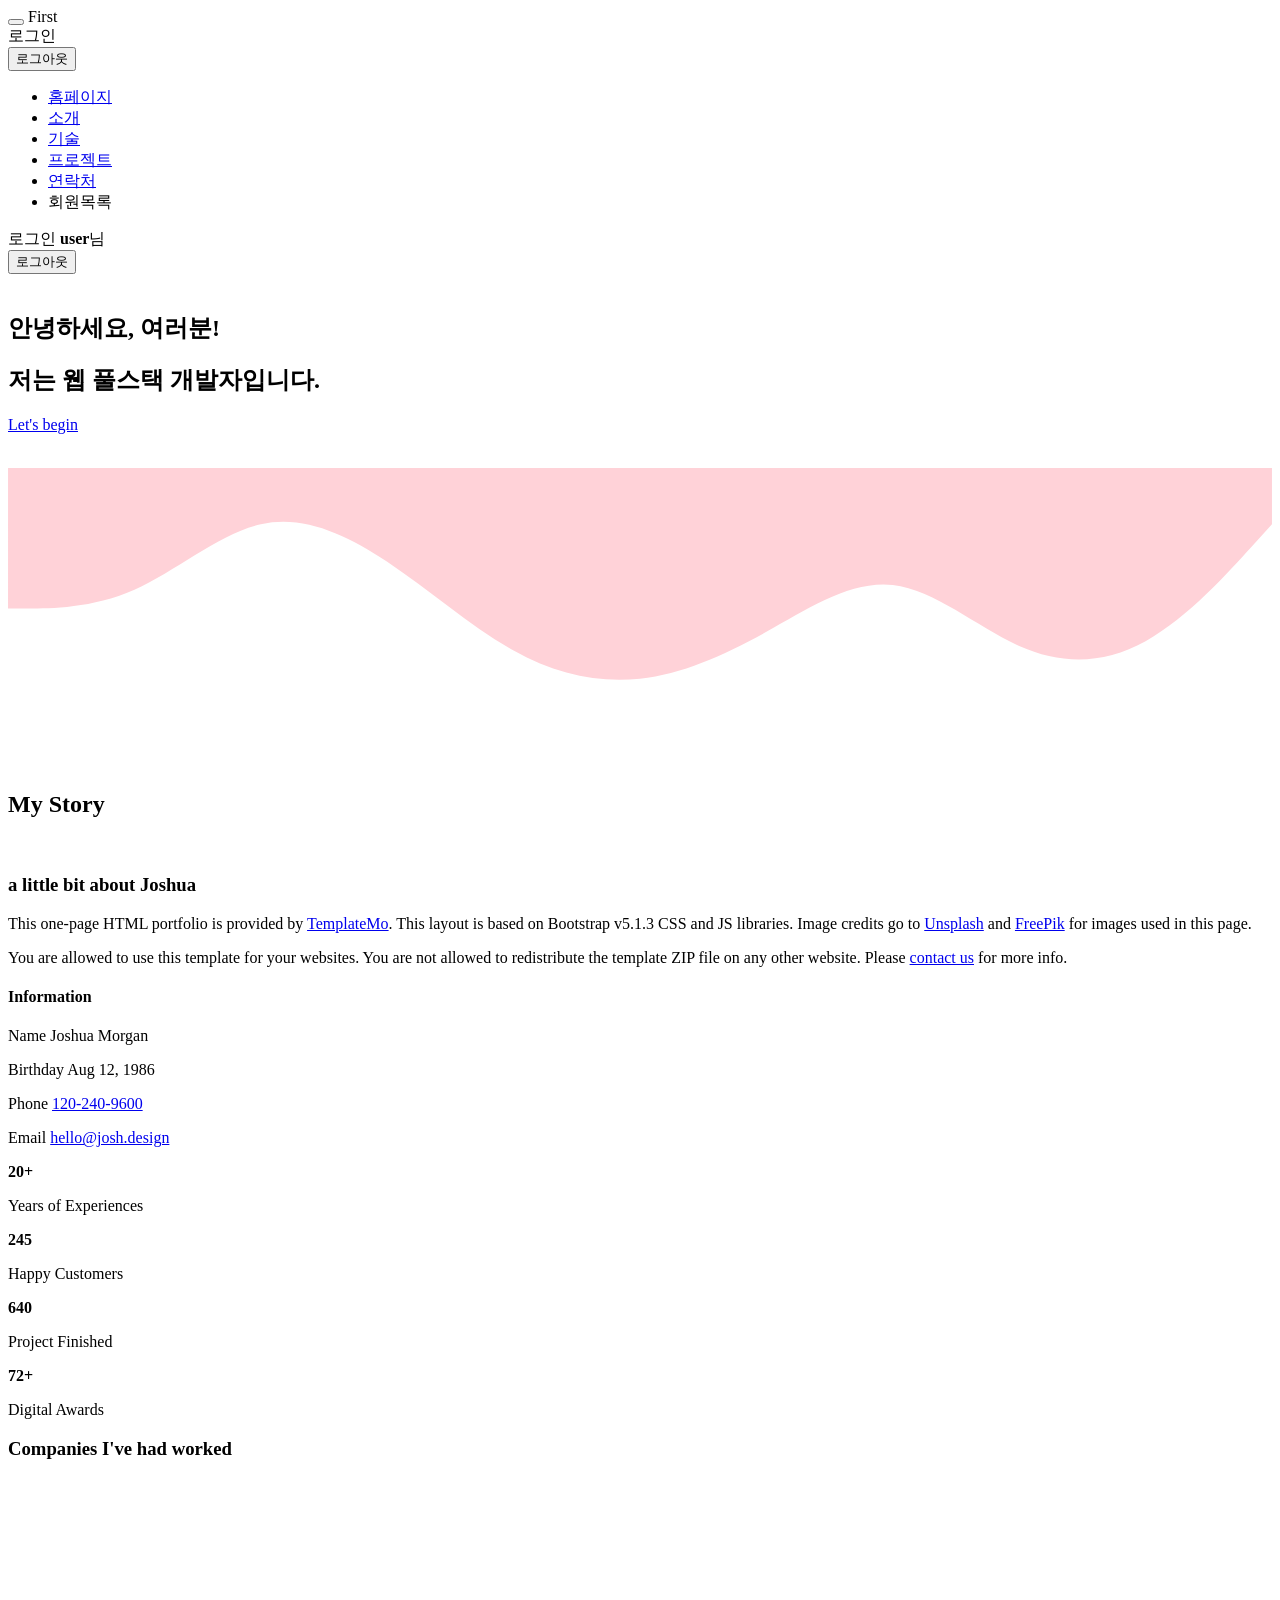
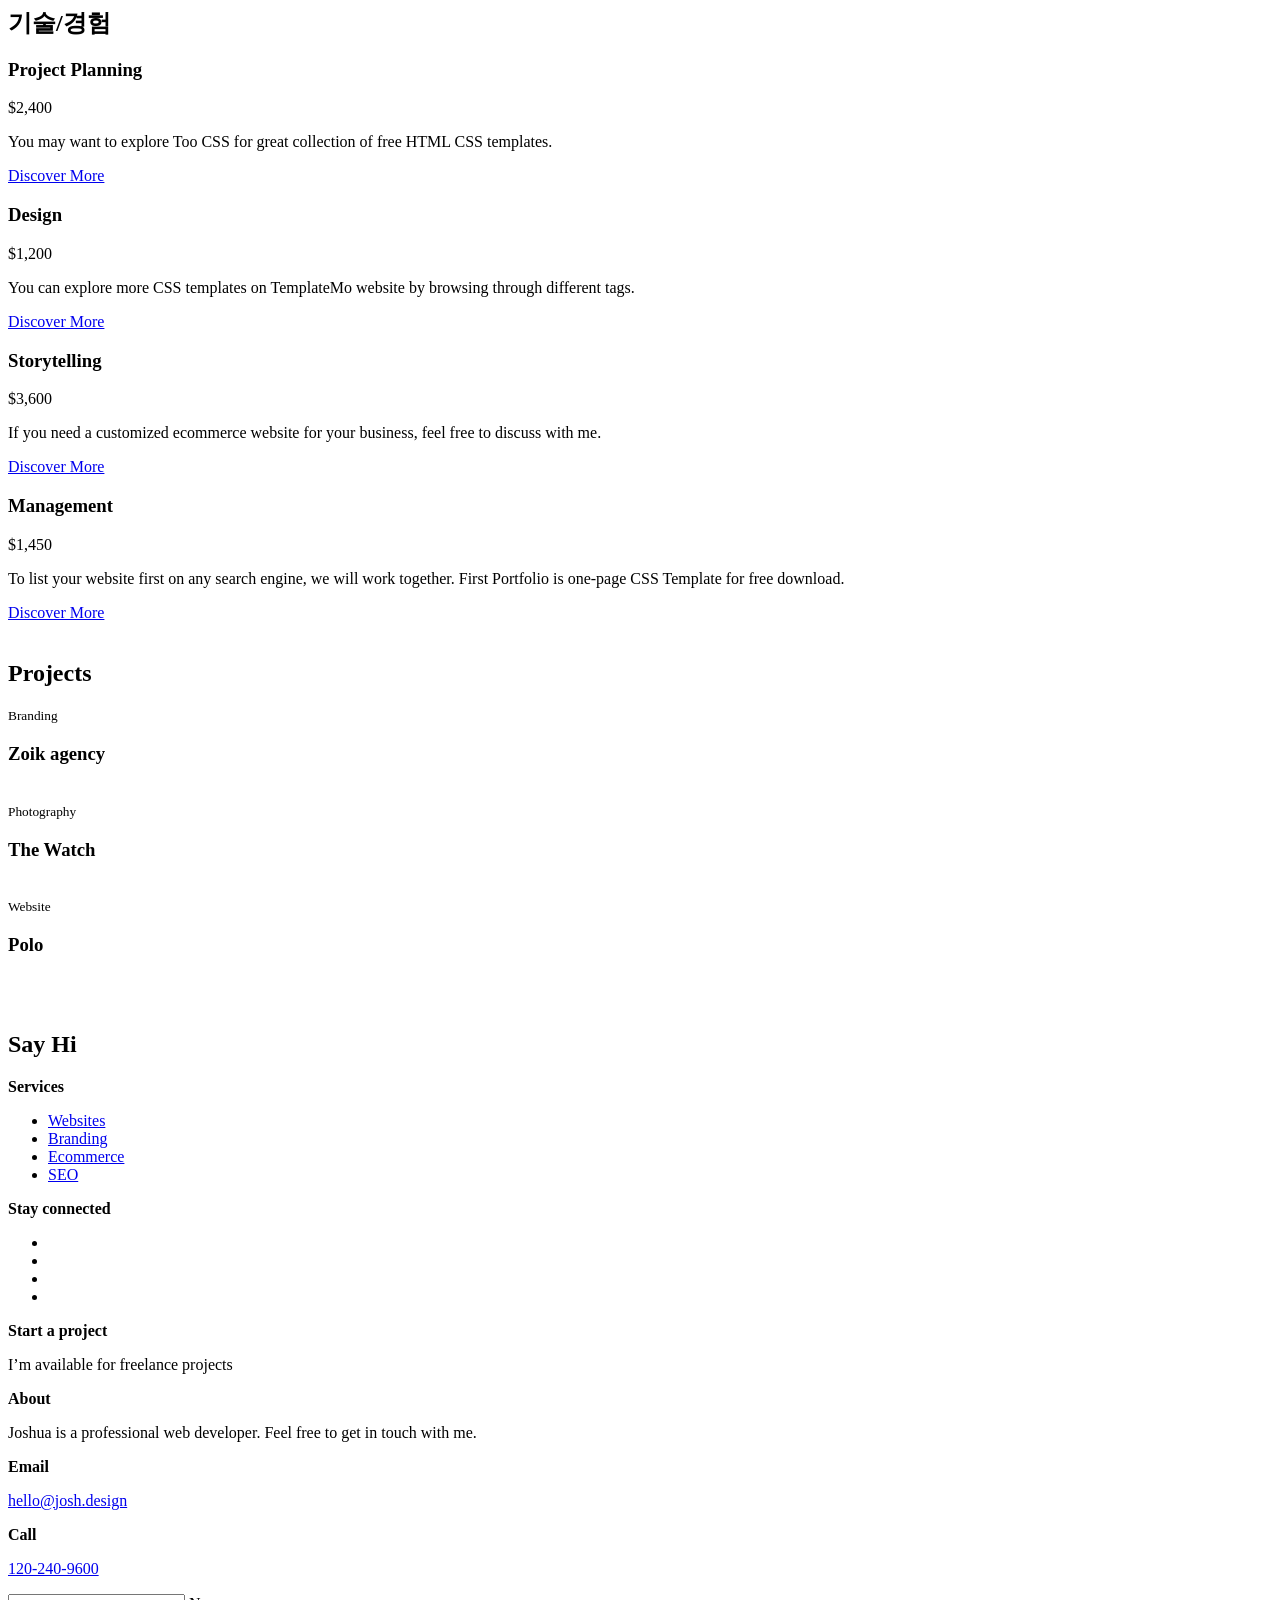
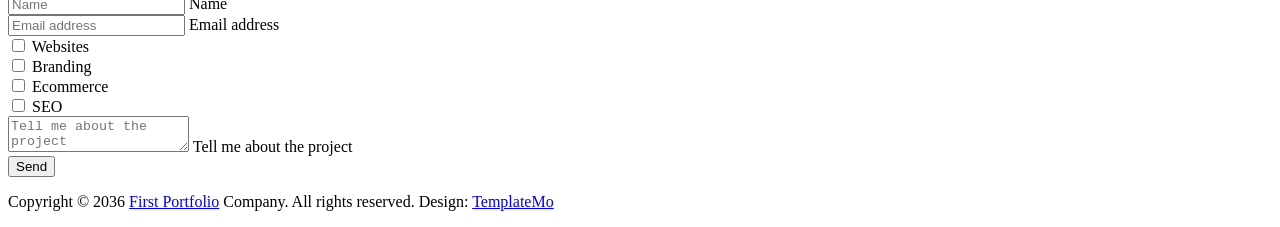
<file: src/main/resources/templates/index1.html>
<!doctype html>
<html xmlns:th="http://www.thymeleaf.org" xmlns:sec="http://www.thymeleaf.org/extras/spring-security">
    <head>
        <meta charset="utf-8">
        <meta name="viewport" content="width=device-width, initial-scale=1">

        <meta name="description" content="">
        <meta name="author" content="TemplateMo">

        <title>First Portfolio Bootstrap 5 Theme</title>

        <!-- CSS FILES -->
        <link rel="preconnect" href="https://fonts.googleapis.com">
        
        <link rel="preconnect" href="https://fonts.gstatic.com" crossorigin>
        
        <link href="https://fonts.googleapis.com/css2?family=DM+Sans:wght@400;500;700&display=swap" rel="stylesheet" media="print" onload="this.media='all'">
        <noscript><link href="https://fonts.googleapis.com/css2?family=DM+Sans:wght@400;500;700&display=swap" rel="stylesheet"></noscript>

        <link th:href="@{/css/bootstrap.min.css}" rel="stylesheet">

        <link th:href="@{/css/bootstrap-icons.css}" rel="stylesheet">

        <link th:href="@{/css/magnific-popup.css}" rel="stylesheet" media="print" onload="this.media='all'">
        <noscript><link th:href="@{/css/magnific-popup.css}" rel="stylesheet"></noscript>

        <link th:href="@{/css/templatemo-first-portfolio-style.css}" rel="stylesheet">

        <link rel="preload" as="image" fetchpriority="high" th:href="@{/images/portrait-happy-excited-man-holding-laptop-computer.png}">

        <!-- [5주차] 네비게이션 로그인 사용자 표시 스타일 -->
        <style>
            .navbar-user { color: var(--white-color); font-size: var(--p-font-size); white-space: nowrap; }
            .navbar.is-sticky .navbar-user { color: var(--dark-color); }
            a.navbar-icon:hover { background: var(--secondary-color); color: var(--white-color); }
        </style>

<!--

TemplateMo 578 First Portfolio

https://templatemo.com/tm-578-first-portfolio

-->
    </head>
    
    <body>

        <section class="preloader">
            <div class="spinner">
                <span class="spinner-rotate"></span>    
            </div>
        </section>

        <nav class="navbar navbar-expand-lg">
            <div class="container">

                <button class="navbar-toggler" type="button" data-bs-toggle="collapse" data-bs-target="#navbarNav" aria-controls="navbarNav" aria-expanded="false" aria-label="Toggle navigation">
                    <span class="navbar-toggler-icon"></span>
                </button>

                <a th:href="@{/}" class="navbar-brand mx-auto mx-lg-0">First</a>

                <!-- [5주차] 모바일 화면 : 로그인 / 로그아웃 버튼 -->
                <div class="d-flex align-items-center d-lg-none">
                    <a sec:authorize="isAnonymous()" class="custom-btn btn" th:href="@{/login}">
                        <i class="bi-box-arrow-in-right me-1"></i>로그인
                    </a>
                    <form sec:authorize="isAuthenticated()" th:action="@{/logout}" method="post" class="m-0">
                        <button type="submit" class="custom-btn btn">
                            <i class="bi-box-arrow-right me-1"></i>로그아웃
                        </button>
                    </form>
                </div>

                <div class="collapse navbar-collapse" id="navbarNav">
                    <ul class="navbar-nav ms-lg-5">
                        <li class="nav-item">
                            <a class="nav-link click-scroll" href="#section_1">홈페이지</a>
                        </li>

                        <li class="nav-item">
                            <a class="nav-link click-scroll" href="#section_2">소개</a>
                        </li>

                        <li class="nav-item">
                            <a class="nav-link click-scroll" href="#section_3">기술</a>
                        </li>

                        <li class="nav-item">
                            <a class="nav-link click-scroll" href="#section_4">프로젝트</a>
                        </li>

                        <li class="nav-item">
                            <a class="nav-link click-scroll" href="#section_5">연락처</a>
                        </li>

                        <!-- [5주차] 회원 전용 페이지 : 로그인하지 않으면 로그인 화면으로 이동 -->
                        <li class="nav-item">
                            <a class="nav-link" th:href="@{/testdb}">회원목록</a>
                        </li>
                    </ul>

                    <!-- [5주차] PC 화면 : 로그인 상태에 따라 버튼 전환 (sec:authorize) -->
                    <div class="d-lg-flex align-items-center d-none ms-auto">
                        <!-- 로그인 전 : 로그인 / 회원가입 -->
                        <th:block sec:authorize="isAnonymous()">
                            <a class="navbar-icon bi-person-plus me-3 text-center" th:href="@{/signup}" title="회원가입"></a>
                            <a class="custom-btn btn" th:href="@{/login}">
                                <i class="bi-box-arrow-in-right me-1"></i>로그인
                            </a>
                        </th:block>

                        <!-- 로그인 후 : 사용자 아이디 + 로그아웃 (CSRF 때문에 POST 폼으로 전송) -->
                        <th:block sec:authorize="isAuthenticated()">
                            <i class="navbar-icon bi-person-circle me-2 text-center"></i>
                            <span class="navbar-user me-3"><strong sec:authentication="name">user</strong>님</span>
                            <form th:action="@{/logout}" method="post" class="m-0">
                                <button type="submit" class="custom-btn btn">
                                    <i class="bi-box-arrow-right me-1"></i>로그아웃
                                </button>
                            </form>
                        </th:block>
                    </div>
                </div>

            </div>
        </nav>

        <main>

            <section class="hero d-flex justify-content-center align-items-center" id="section_1">
                <div class="container">
                    <div class="row">

                        <div class="col-lg-7 col-12">
                            <div class="hero-text">
                                <div class="hero-title-wrap d-flex align-items-center mb-4">
                                    <img th:src="@{/images/hachi.jpg}" class="avatar-image avatar-image-large img-fluid" alt="">

                                    <h1 class="hero-title ms-3 mb-0">안녕하세요, 여러분!</h1>
                                </div>

                                <h2 class="mb-4">저는 웹 풀스택 개발자입니다.</h2>
                                <p class="mb-4"><a class="custom-btn btn custom-link" href="#section_2">Let's begin</a></p>
                            </div>
                        </div>

                        <div class="col-lg-5 col-12 position-relative">
                            <div class="hero-image-wrap"></div>
                            <img th:src="@{/images/하치22.webp}" fetchpriority="high" class="hero-image img-fluid" alt="">
                        </div>

                    </div>
                </div>

                <svg xmlns="http://www.w3.org/2000/svg" viewBox="0 0 1440 320"><path fill="#ffd2d8" fill-opacity="1" d="M0,160L24,160C48,160,96,160,144,138.7C192,117,240,75,288,64C336,53,384,75,432,106.7C480,139,528,181,576,208C624,235,672,245,720,240C768,235,816,213,864,186.7C912,160,960,128,1008,133.3C1056,139,1104,181,1152,202.7C1200,224,1248,224,1296,197.3C1344,171,1392,117,1416,90.7L1440,64L1440,0L1416,0C1392,0,1344,0,1296,0C1248,0,1200,0,1152,0C1104,0,1056,0,1008,0C960,0,912,0,864,0C816,0,768,0,720,0C672,0,624,0,576,0C528,0,480,0,432,0C384,0,336,0,288,0C240,0,192,0,144,0C96,0,48,0,24,0L0,0Z"></path></svg>
            </section>


            <section class="about section-padding" id="section_2">
                <div class="container">
                    <div class="row">

                        <div class="col-lg-6 col-12">
                            <img th:src="@{/images/매지컬.webp}" class="about-image img-fluid" alt="">
                        </div>

                        <div class="col-lg-6 col-12 mt-5 mt-lg-0">
                            <div class="about-thumb">

                                <div class="section-title-wrap d-flex justify-content-end align-items-center mb-4">
                                    <h2 class="text-white me-4 mb-0">My Story</h2>

                                    <img th:src="@{/images/profile.jpg}" class="avatar-image img-fluid" alt="">
                                </div>

                                <h3 class="pt-2 mb-3">a little bit about Joshua</h3>

                                <p>This one-page HTML portfolio is provided by <a href="https://templatemo.com" target="_blank">TemplateMo</a>. This layout is based on Bootstrap v5.1.3 CSS and JS libraries. Image credits go to <a href="https://unsplash.com" target="_blank">Unsplash</a> and <a href="https://freepik.com" target="_blank">FreePik</a> for images used in this page.</p>

                                <p>You are allowed to use this template for your websites. You are not allowed to redistribute the template ZIP file on any other website. Please <a href="https://templatemo.com/contact" target="_blank">contact us</a> for more info.</p>
                            </div>
                        </div>

                    </div>
                </div>
            </section>

            <section class="featured section-padding">
                <div class="container">
                    <div class="row">

                        <div class="col-lg-6 col-12">
                            <div class="profile-thumb">
                                <div class="profile-title">
                                    <h4 class="mb-0">Information</h4>
                                </div>

                                <div class="profile-body">
                                    <p>
                                        <span class="profile-small-title">Name</span> 
                                        <span>Joshua Morgan</span>
                                    </p>

                                    <p>
                                        <span class="profile-small-title">Birthday</span> 
                                        <span>Aug 12, 1986</span>
                                    </p>

                                    <p>
                                        <span class="profile-small-title">Phone</span> 
                                         <span><a href="tel: 305-240-9671">120-240-9600</a></span>
                                    </p>

                                    <p>
                                        <span class="profile-small-title">Email</span> 
                                        <span><a href="mailto:hello@josh.design">hello@josh.design</a></span>
                                    </p>
                                </div>
                            </div>
                        </div>

                        <div class="col-lg-6 col-12 mt-5 mt-lg-0">
                            <div class="about-thumb">
                                <div class="row">
                                    <div class="col-lg-6 col-6 featured-border-bottom py-2">
                                        <strong class="featured-numbers">20+</strong>

                                        <p class="featured-text">Years of Experiences</p>
                                    </div>

                                    <div class="col-lg-6 col-6 featured-border-start featured-border-bottom ps-5 py-2">
                                        <strong class="featured-numbers">245</strong>

                                        <p class="featured-text">Happy Customers</p>
                                    </div>

                                    <div class="col-lg-6 col-6 pt-4">
                                        <strong class="featured-numbers">640</strong>

                                        <p class="featured-text">Project Finished</p>
                                    </div>

                                    <div class="col-lg-6 col-6 featured-border-start ps-5 pt-4">
                                        <strong class="featured-numbers">72+</strong>

                                        <p class="featured-text">Digital Awards</p>
                                    </div>
                                </div>
                            </div>
                        </div>

                    </div>
                </div>
            </section>


            <section class="clients section-padding">
                <div class="container">
                    <div class="row align-items-center">

                        <div class="col-lg-12 col-12">
                            <h3 class="text-center mb-5">Companies I've had worked</h3>
                        </div>

                        <div class="col-lg-2 col-4 ms-auto clients-item-height">
                            <img th:src="@{/images/clients/cachet.svg}" class="clients-image img-fluid" alt="">
                        </div>

                        <div class="col-lg-2 col-4 clients-item-height">
                            <img th:src="@{/images/clients/guitar-center.svg}" class="clients-image img-fluid" alt="">
                        </div>

                        <div class="col-lg-2 col-4 clients-item-height">
                            <img th:src="@{/images/clients/tokico.svg}" class="clients-image img-fluid" alt="">
                        </div>

                        <div class="col-lg-2 col-4 clients-item-height">
                            <img th:src="@{/images/clients/shopify.svg}" class="clients-image img-fluid" alt="">
                        </div>

                        <div class="col-lg-2 col-4 me-auto clients-item-height">
                            <img th:src="@{/images/clients/profil-rejser.svg}" class="clients-image img-fluid" alt="">
                        </div>

                    </div>
                </div>
            </section>


            <section class="services section-padding" id="section_3">
                <div class="container">
                    <div class="row">

                        <div class="col-lg-10 col-12 mx-auto">
                            <div class="section-title-wrap d-flex justify-content-center align-items-center mb-5">
                                <img th:src="@{/images/handshake-man-woman-after-signing-business-contract-closeup.jpg}" class="avatar-image img-fluid" alt="">

                                <h2 class="text-white ms-4 mb-0">기술/경험</h2>
                            </div>

                            <div class="row pt-lg-5">
                                <div class="col-lg-6 col-12">
                                    <div class="services-thumb">
                                        <div class="d-flex flex-wrap align-items-center border-bottom mb-4 pb-3">
                                            <h3 class="mb-0">Project Planning</h3>

                                            <div class="services-price-wrap ms-auto">
                                                <p class="services-price-text mb-0">$2,400</p>
                                                <div class="services-price-overlay"></div>
                                            </div>
                                        </div>

                                        <p>You may want to explore Too CSS for great collection of free HTML CSS templates.</p>

                                        <a href="/detailed_web.html" target="_blank" rel="noopener noreferrer" class="custom-btn custom-border-btn btn mt-3">Discover More</a>

                                        <div class="services-icon-wrap d-flex justify-content-center align-items-center">
                                            <i class="services-icon bi-globe"></i>
                                        </div>
                                    </div>
                                </div>

                                <div class="col-lg-6 col-12">
                                    <div class="services-thumb services-thumb-up">
                                        <div class="d-flex flex-wrap align-items-center border-bottom mb-4 pb-3">
                                            <h3 class="mb-0">Design</h3>

                                            <div class="services-price-wrap ms-auto">
                                                <p class="services-price-text mb-0">$1,200</p>
                                                <div class="services-price-overlay"></div>
                                            </div>
                                        </div>

                                        <p>You can explore more CSS templates on TemplateMo website by browsing through different tags.</p>

                                        <a href="#" class="custom-btn custom-border-btn btn mt-3">Discover More</a>

                                        <div class="services-icon-wrap d-flex justify-content-center align-items-center">
                                            <i class="services-icon bi-lightbulb"></i>
                                        </div>
                                    </div>
                                </div>

                                <div class="col-lg-6 col-12">
                                    <div class="services-thumb">
                                        <div class="d-flex flex-wrap align-items-center border-bottom mb-4 pb-3">
                                            <h3 class="mb-0">Storytelling</h3>

                                            <div class="services-price-wrap ms-auto">
                                                <p class="services-price-text mb-0">$3,600</p>
                                                <div class="services-price-overlay"></div>
                                            </div>
                                        </div>

                                        <p>If you need a customized ecommerce website for your business, feel free to discuss with me.</p>

                                        <a href="#" class="custom-btn custom-border-btn btn mt-3">Discover More</a>

                                        <div class="services-icon-wrap d-flex justify-content-center align-items-center">
                                            <i class="services-icon bi-phone"></i>
                                        </div>
                                    </div>
                                </div>

                                <div class="col-lg-6 col-12">
                                    <div class="services-thumb services-thumb-up">
                                        <div class="d-flex flex-wrap align-items-center border-bottom mb-4 pb-3">
                                            <h3 class="mb-0">Management</h3>

                                            <div class="services-price-wrap ms-auto">
                                                <p class="services-price-text mb-0">$1,450</p>
                                                <div class="services-price-overlay"></div>
                                            </div>
                                        </div>

                                        <p>To list your website first on any search engine, we will work together. First Portfolio is one-page CSS Template for free download.</p>

                                        <a href="#" class="custom-btn custom-border-btn btn mt-3">Discover More</a>

                                        <div class="services-icon-wrap d-flex justify-content-center align-items-center">
                                            <i class="services-icon bi-google"></i>
                                        </div>
                                    </div>
                                </div>
                            </div>
                        </div>
                    </div>
                </div>
            </section>


            <section class="projects section-padding" id="section_4">
                <div class="container">
                    <div class="row">

                        <div class="col-lg-8 col-md-8 col-12 ms-auto">
                            <div class="section-title-wrap d-flex justify-content-center align-items-center mb-4">
                                <img th:src="@{/images/white-desk-work-study-aesthetics.jpg}" class="avatar-image img-fluid" alt="">

                                <h2 class="text-white ms-4 mb-0">Projects</h2>
                            </div>
                        </div>

                        <div class="clearfix"></div>

                        <div class="col-lg-4 col-md-6 col-12">
                            <div class="projects-thumb">
                                <div class="projects-info">
                                    <small class="projects-tag">Branding</small>

                                    <h3 class="projects-title">Zoik agency</h3>
                                </div>

                                <a th:href="@{/images/projects/nikhil-KO4io-eCAXA-unsplash.jpg}" class="popup-image">
                                    <img th:src="@{/images/projects/nikhil-KO4io-eCAXA-unsplash.jpg}" class="projects-image img-fluid" alt="">
                                </a>
                            </div>
                        </div>

                        <div class="col-lg-4 col-md-6 col-12">
                            <div class="projects-thumb">
                                <div class="projects-info">
                                    <small class="projects-tag">Photography</small>

                                    <h3 class="projects-title">The Watch</h3>
                                </div>

                                <a th:href="@{/images/projects/the-5th-IQYR7N67dhM-unsplash.jpg}" class="popup-image">
                                    <img th:src="@{/images/projects/the-5th-IQYR7N67dhM-unsplash.jpg}" class="projects-image img-fluid" alt="">
                                </a>
                            </div>
                        </div>

                        <div class="col-lg-4 col-md-6 col-12">
                            <div class="projects-thumb">
                                <div class="projects-info">
                                    <small class="projects-tag">Website</small>

                                    <h3 class="projects-title">Polo</h3>
                                </div>

                                <a th:href="@{/images/projects/true-agency-9Bjog5FZ-oc-unsplash.jpg}" class="popup-image">
                                    <img th:src="@{/images/projects/true-agency-9Bjog5FZ-oc-unsplash.jpg}" class="projects-image img-fluid" alt="">
                                </a>
                            </div>
                        </div>

                    </div>
                </div>
            </section>

            <section class="contact section-padding" id="section_5">
                    <div class="container">
                        <div class="row">

                            <div class="col-lg-6 col-md-8 col-12">
                                <div class="section-title-wrap d-flex justify-content-center align-items-center mb-5">
                                    <img th:src="@{/images/aerial-view-man-using-computer-laptop-wooden-table.jpg}" class="avatar-image img-fluid" alt="">

                                    <h2 class="text-white ms-4 mb-0">Say Hi</h2>
                                </div>
                            </div>

                            <div class="clearfix"></div>

                            <div class="col-lg-3 col-md-6 col-12 pe-lg-0">
                                <div class="contact-info contact-info-border-start d-flex flex-column">
                                    <strong class="site-footer-title d-block mb-3">Services</strong>

                                    <ul class="footer-menu">
                                        <li class="footer-menu-item"><a href="#" class="footer-menu-link">Websites</a></li>

                                        <li class="footer-menu-item"><a href="#" class="footer-menu-link">Branding</a></li>

                                        <li class="footer-menu-item"><a href="#" class="footer-menu-link">Ecommerce</a></li>

                                        <li class="footer-menu-item"><a href="#" class="footer-menu-link">SEO</a></li>
                                    </ul>

                                    <strong class="site-footer-title d-block mt-4 mb-3">Stay connected</strong>

                                    <ul class="social-icon">
                                        <li class="social-icon-item"><a href="https://twitter.com/minthu" class="social-icon-link bi-twitter"></a></li>

                                        <li class="social-icon-item"><a href="#" class="social-icon-link bi-instagram"></a></li>

                                        <li class="social-icon-item"><a href="#" class="social-icon-link bi-pinterest"></a></li>

                                        <li class="social-icon-item"><a href="https://www.youtube.com/templatemo" class="social-icon-link bi-youtube"></a></li>
                                    </ul>

                                    <strong class="site-footer-title d-block mt-4 mb-3">Start a project</strong>

                                    <p class="mb-0">I’m available for freelance projects</p>
                                </div>
                            </div>

                            <div class="col-lg-3 col-md-6 col-12 ps-lg-0">
                                <div class="contact-info d-flex flex-column">
                                    <strong class="site-footer-title d-block mb-3">About</strong>

                                    <p class="mb-2">
                                        Joshua is a professional web developer. Feel free to get in touch with me.
                              </p>

                                    <strong class="site-footer-title d-block mt-4 mb-3">Email</strong>

                                    <p>
                                        <a href="mailto:hello@josh.design">
                                            hello@josh.design
                                        </a>
                                    </p>

                                    <strong class="site-footer-title d-block mt-4 mb-3">Call</strong>

                                    <p class="mb-0">
                                        <a href="tel: 120-240-9600">
                                            120-240-9600
                                        </a>
                                    </p>
                                </div>
                            </div>

                            <div class="col-lg-6 col-12 mt-5 mt-lg-0">
                                <form action="#" method="get" class="custom-form contact-form" role="form">
                                    <div class="row">
                                        <div class="col-lg-6 col-md-6 col-12">
                                            <div class="form-floating">
                                                <input type="text" name="name" id="name" class="form-control" placeholder="Name" required="">
                                                
                                                <label for="name">Name</label>
                                            </div>
                                        </div>

                                        <div class="col-lg-6 col-md-6 col-12"> 
                                            <div class="form-floating">
                                                <input type="email" name="email" id="email" pattern="[^ @]*@[^ @]*" class="form-control" placeholder="Email address" required="">
                                                
                                                <label for="email">Email address</label>
                                            </div>
                                        </div>

                                        <div class="col-lg-3 col-md-6 col-6">
                                            <div class="form-check form-check-inline">
                                                <input name="website" type="checkbox" class="form-check-input" id="inlineCheckbox1" value="1">

                                                <label class="form-check-label" for="inlineCheckbox1">
                                                    <i class="bi-globe form-check-icon"></i>
                                                    <span class="form-check-label-text">Websites</span>
                                                </label>
                                          </div>
                                        </div>

                                        <div class="col-lg-3 col-md-6 col-6">
                                            <div class="form-check form-check-inline">
                                                <input name="branding" type="checkbox" class="form-check-input" id="inlineCheckbox2" value="1">

                                                <label class="form-check-label" for="inlineCheckbox2">
                                                    <i class="bi bi-anthropic form-check-icon"></i>
                                                    <span class="form-check-label-text">Branding</span>
                                                </label>
                                            </div>
                                        </div>

                                        <div class="col-lg-3 col-md-6 col-6">
                                            <div class="form-check form-check-inline">
                                                <input name="ecommerce" type="checkbox" class="form-check-input" id="inlineCheckbox3" value="1">

                                                <label class="form-check-label" for="inlineCheckbox3">
                                                    <i class="bi-phone form-check-icon"></i>
                                                    <span class="form-check-label-text">Ecommerce</span>
                                                </label>
                                            </div>
                                        </div>

                                        <div class="col-lg-3 col-md-6 col-6">
                                            <div class="form-check form-check-inline me-0">
                                                <input name="seo" type="checkbox" class="form-check-input" id="inlineCheckbox4" value="1">

                                                <label class="form-check-label" for="inlineCheckbox4">
                                                    <i class="bi-google form-check-icon"></i>
                                                    <span class="form-check-label-text">SEO</span>
                                                </label>
                                            </div>
                                        </div>

                                        <div class="col-lg-12 col-12">
                                            <div class="form-floating">
                                                <textarea class="form-control" id="message" name="message" placeholder="Tell me about the project"></textarea>
                                                
                                                <label for="message">Tell me about the project</label>
                                            </div>
                                        </div>

                                        <div class="col-lg-3 col-12 ms-auto">
                                            <button type="submit" class="form-control">Send</button>
                                        </div>

                                    </div>
                                </form>
                            </div>

                        </div>
                    </div>
                </div>
            </section>

        </main>

        <footer class="site-footer">
            <div class="container">
                <div class="row">

                    <div class="col-lg-12 col-12">
                        <div class="copyright-text-wrap">
                            <p class="mb-0">
                                <span class="copyright-text">Copyright © 2036 <a href="#">First Portfolio</a> Company. All rights reserved.</span>
                                Design: 
                                <a rel="sponsored" href="https://templatemo.com" target="_blank">TemplateMo</a>
                            </p>
                        </div>
                    </div>

                </div>
            </div>
        </footer>

        <!-- JAVASCRIPT FILES -->
        <script th:src="@{/js/jquery.min.js}"></script>
        <script th:src="@{/js/bootstrap.min.js}"></script>
        <script th:src="@{/js/click-scroll.js}"></script>
        <script th:src="@{/js/jquery.magnific-popup.min.js}"></script>
        <script th:src="@{/js/magnific-popup-options.js}"></script>
        <script th:src="@{/js/custom.js}"></script>

    </body>
</html>
</file>
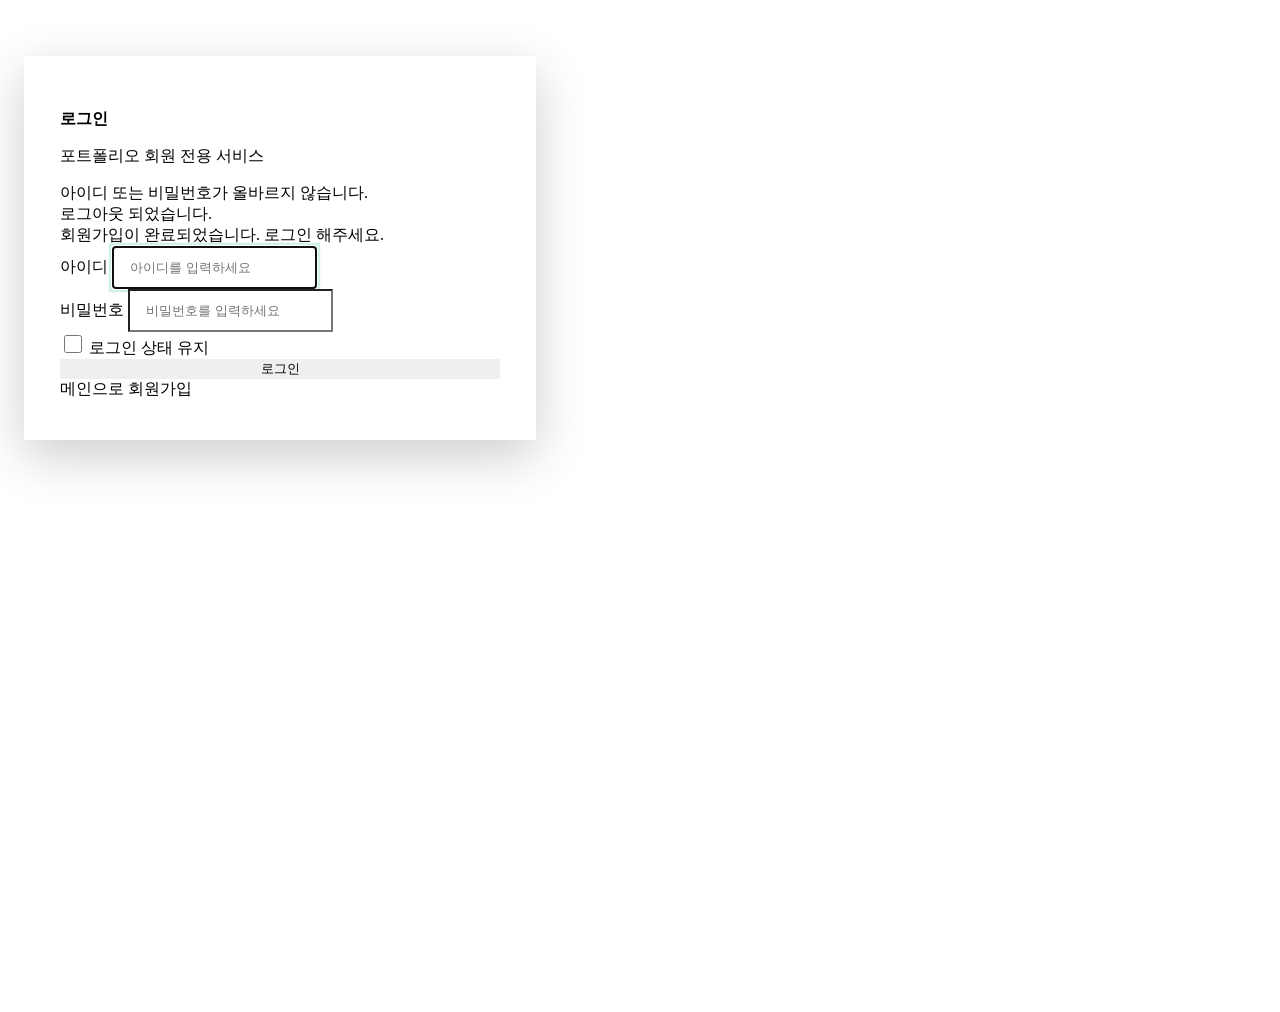
<file: src/main/resources/templates/login.html>
<!doctype html>
<html lang="ko" xmlns:th="http://www.thymeleaf.org">
    <head>
        <meta charset="utf-8">
        <meta name="viewport" content="width=device-width, initial-scale=1">
        <title>로그인 - First Portfolio</title>

        <!-- [5주차 제공] 포트폴리오와 같은 부트스트랩/테마 CSS 사용 -->
        <link rel="preconnect" href="https://fonts.googleapis.com">
        <link rel="preconnect" href="https://fonts.gstatic.com" crossorigin>
        <link href="https://fonts.googleapis.com/css2?family=DM+Sans:wght@400;500;700&display=swap" rel="stylesheet">
        <link th:href="@{/css/bootstrap.min.css}" rel="stylesheet">
        <link th:href="@{/css/bootstrap-icons.css}" rel="stylesheet">
        <link th:href="@{/css/templatemo-first-portfolio-style.css}" rel="stylesheet">

        <style>
            .auth-page {
                min-height: 100vh;
                background: linear-gradient(135deg, var(--primary-color) 0%, #3d4580 100%);
                padding: 48px 16px;
            }
            .auth-card {
                background: var(--white-color);
                border-radius: var(--border-radius-medium);
                box-shadow: 0 1rem 3rem rgba(0, 0, 0, .2);
                max-width: 440px;
                width: 100%;
                padding: 40px 36px;
            }
            .auth-card h2 { font-size: var(--h4-font-size); color: var(--dark-color); }
            .auth-card .form-control {
                border-radius: var(--border-radius-small);
                padding: 12px 16px;
            }
            .auth-card .form-control:focus {
                border-color: var(--secondary-color);
                box-shadow: 0 0 0 .2rem rgba(20, 183, 137, .2);
            }
            .auth-card .custom-btn { width: 100%; border: 0; }
            .auth-icon {
                width: 64px; height: 64px; line-height: 64px;
                border-radius: 50%;
                background: var(--secondary-color);
                color: var(--white-color);
                font-size: 28px;
                text-align: center;
            }
            .auth-check { width: 18px; height: 18px; accent-color: var(--secondary-color); cursor: pointer; }
            .auth-links a { color: var(--primary-color); font-weight: var(--font-weight-medium); }
            .auth-links a:hover { color: var(--secondary-color); }
        </style>
    </head>

    <body>
        <main class="auth-page d-flex justify-content-center align-items-center">
            <div class="auth-card">

                <div class="text-center mb-4">
                    <a th:href="@{/}" class="d-inline-block auth-icon mb-3"><i class="bi-person-lock"></i></a>
                    <h2 class="mb-1">로그인</h2>
                    <p class="text-muted mb-0">포트폴리오 회원 전용 서비스</p>
                </div>

                <!-- 결과 메시지 : 스프링 시큐리티가 붙여주는 URL 파라미터(?error, ?logout)와 회원가입(?signup) -->
                <div th:if="${param.error}" class="alert alert-danger py-2" role="alert">
                    <i class="bi-exclamation-circle me-1"></i> 아이디 또는 비밀번호가 올바르지 않습니다.
                </div>
                <div th:if="${param.logout}" class="alert alert-secondary py-2" role="alert">
                    <i class="bi-box-arrow-right me-1"></i> 로그아웃 되었습니다.
                </div>
                <div th:if="${param.signup}" class="alert alert-success py-2" role="alert">
                    <i class="bi-check-circle me-1"></i> 회원가입이 완료되었습니다. 로그인 해주세요.
                </div>

                <!-- th:action 을 사용하면 CSRF 토큰(_csrf)이 hidden 으로 자동 삽입된다. -->
                <!-- POST /login 은 컨트롤러가 아니라 스프링 시큐리티 필터가 직접 처리한다. -->
                <form th:action="@{/login}" method="post">
                    <div class="mb-3">
                        <label for="username" class="form-label">아이디</label>
                        <input type="text" class="form-control" id="username" name="username"
                               placeholder="아이디를 입력하세요" required autofocus>
                    </div>

                    <div class="mb-3">
                        <label for="password" class="form-label">비밀번호</label>
                        <input type="password" class="form-control" id="password" name="password"
                               placeholder="비밀번호를 입력하세요" required>
                    </div>

                    <!-- [연습문제] remember-me : SecurityConfig 에 rememberMe() 설정 시 동작 -->
                    <div class="d-flex align-items-center mb-4">
                        <input class="auth-check me-2" type="checkbox" id="remember-me" name="remember-me">
                        <label for="remember-me">로그인 상태 유지</label>
                    </div>

                    <button type="submit" class="custom-btn btn">로그인</button>
                </form>

                <div class="auth-links d-flex justify-content-between mt-4">
                    <a th:href="@{/}"><i class="bi-house me-1"></i>메인으로</a>
                    <a th:href="@{/signup}">회원가입<i class="bi-arrow-right ms-1"></i></a>
                </div>
            </div>
        </main>
    </body>
</html>
</file>
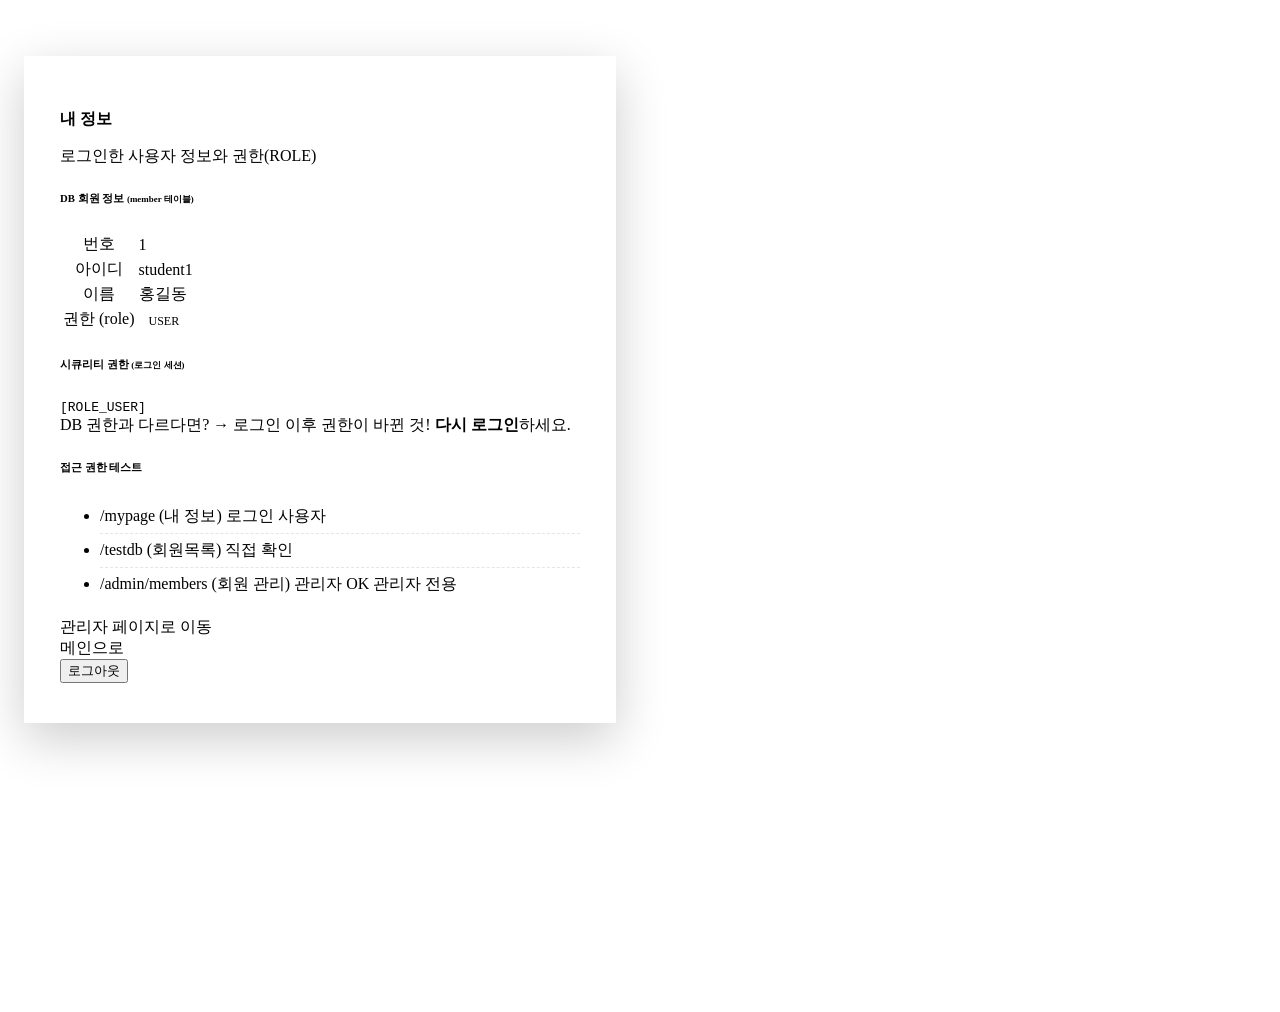
<file: src/main/resources/templates/mypage.html>
<!doctype html>
<html lang="ko" xmlns:th="http://www.thymeleaf.org" xmlns:sec="http://www.thymeleaf.org/extras/spring-security">
    <head>
        <meta charset="utf-8">
        <meta name="viewport" content="width=device-width, initial-scale=1">
        <title>내 정보 - First Portfolio</title>

        <!-- [6주차 제공] 포트폴리오와 같은 부트스트랩/테마 CSS 사용 -->
        <link rel="preconnect" href="https://fonts.googleapis.com">
        <link rel="preconnect" href="https://fonts.gstatic.com" crossorigin>
        <link href="https://fonts.googleapis.com/css2?family=DM+Sans:wght@400;500;700&display=swap" rel="stylesheet">
        <link th:href="@{/css/bootstrap.min.css}" rel="stylesheet">
        <link th:href="@{/css/bootstrap-icons.css}" rel="stylesheet">
        <link th:href="@{/css/templatemo-first-portfolio-style.css}" rel="stylesheet">

        <style>
            .auth-page {
                min-height: 100vh;
                background: linear-gradient(135deg, var(--primary-color) 0%, #3d4580 100%);
                padding: 48px 16px;
            }
            .auth-card {
                background: var(--white-color);
                border-radius: var(--border-radius-medium);
                box-shadow: 0 1rem 3rem rgba(0, 0, 0, .2);
                max-width: 520px;
                width: 100%;
                padding: 40px 36px;
            }
            .auth-card h2 { font-size: var(--h4-font-size); color: var(--dark-color); }
            .auth-icon {
                width: 64px; height: 64px; line-height: 64px;
                border-radius: 50%;
                background: var(--secondary-color);
                color: var(--white-color);
                font-size: 28px;
                text-align: center;
            }
            .info-table th { width: 38%; color: var(--p-color); font-weight: var(--font-weight-medium); }
            .info-table td { color: var(--dark-color); font-weight: var(--font-weight-medium); }
            .role-badge { font-size: 12px; font-weight: var(--font-weight-bold); padding: 4px 10px; border-radius: 20px; color: var(--white-color); }
            .role-ADMIN   { background: #e05260; }
            .role-MANAGER { background: #f0a030; }
            .role-USER    { background: var(--secondary-color); }
            .access-list li { padding: 6px 0; border-bottom: 1px dashed #e5e5e5; }
            .access-list li:last-child { border-bottom: 0; }
            .access-list a { color: var(--primary-color); font-weight: var(--font-weight-medium); }
            .custom-btn { border: 0; }
            .auth-links a { color: var(--primary-color); font-weight: var(--font-weight-medium); }
            .auth-links a:hover { color: var(--secondary-color); }
        </style>
    </head>

    <body>
        <main class="auth-page d-flex justify-content-center align-items-center">
            <div class="auth-card">

                <div class="text-center mb-4">
                    <a th:href="@{/}" class="d-inline-block auth-icon mb-3"><i class="bi-person-vcard"></i></a>
                    <h2 class="mb-1">내 정보</h2>
                    <p class="text-muted mb-0">로그인한 사용자 정보와 권한(ROLE)</p>
                </div>

                <!-- ① DB 에서 조회한 회원 정보 : 컨트롤러의 model.addAttribute("member", ...) -->
                <h6 class="mb-2"><i class="bi-database me-1"></i>DB 회원 정보 <small class="text-muted">(member 테이블)</small></h6>
                <table class="table info-table mb-4">
                    <tr><th>번호</th><td th:text="${member.id}">1</td></tr>
                    <tr><th>아이디</th><td th:text="${member.username}">student1</td></tr>
                    <tr><th>이름</th><td th:text="${member.name}">홍길동</td></tr>
                    <tr>
                        <th>권한 (role)</th>
                        <td><span class="role-badge" th:classappend="'role-' + ${member.role}" th:text="${member.role}">USER</span></td>
                    </tr>
                </table>

                <!-- ② 스프링 시큐리티 세션에 저장된 권한 : 로그인할 때 loadUserByUsername() 이 만든 값 -->
                <h6 class="mb-2"><i class="bi-shield-check me-1"></i>시큐리티 권한 <small class="text-muted">(로그인 세션)</small></h6>
                <div class="alert alert-light border py-2 mb-4">
                    <code sec:authentication="principal.authorities">[ROLE_USER]</code>
                    <div class="small text-muted mt-1">
                        DB 권한과 다르다면? → 로그인 이후 권한이 바뀐 것! <strong>다시 로그인</strong>하세요.
                    </div>
                </div>

                <!-- ③ 권한 테스트 : sec:authorize 로 내 권한에 따라 다른 안내 -->
                <h6 class="mb-2"><i class="bi-key me-1"></i>접근 권한 테스트</h6>
                <ul class="list-unstyled access-list mb-4">
                    <li class="d-flex justify-content-between">
                        <a th:href="@{/mypage}">/mypage (내 정보)</a>
                        <span class="text-success"><i class="bi-check-circle"></i> 로그인 사용자</span>
                    </li>
                    <li class="d-flex justify-content-between">
                        <a th:href="@{/testdb}">/testdb (회원목록)</a>
                        <span class="text-muted"><i class="bi-question-circle"></i> 직접 확인</span>
                    </li>
                    <li class="d-flex justify-content-between">
                        <a th:href="@{/admin/members}">/admin/members (회원 관리)</a>
                        <span sec:authorize="hasRole('ADMIN')" class="text-success"><i class="bi-check-circle"></i> 관리자 OK</span>
                        <span sec:authorize="!hasRole('ADMIN')" class="text-danger"><i class="bi-x-circle"></i> 관리자 전용</span>
                    </li>
                </ul>

                <!-- 관리자에게만 보이는 버튼 -->
                <a sec:authorize="hasRole('ADMIN')" th:href="@{/admin/members}" class="custom-btn btn w-100 mb-3">
                    <i class="bi-shield-lock me-1"></i>관리자 페이지로 이동
                </a>

                <div class="auth-links d-flex justify-content-between">
                    <a th:href="@{/}"><i class="bi-house me-1"></i>메인으로</a>
                    <form th:action="@{/logout}" method="post" class="m-0">
                        <button type="submit" class="btn btn-link p-0 text-decoration-none" style="color: var(--primary-color);">
                            로그아웃<i class="bi-box-arrow-right ms-1"></i>
                        </button>
                    </form>
                </div>
            </div>
        </main>
    </body>
</html>
</file>
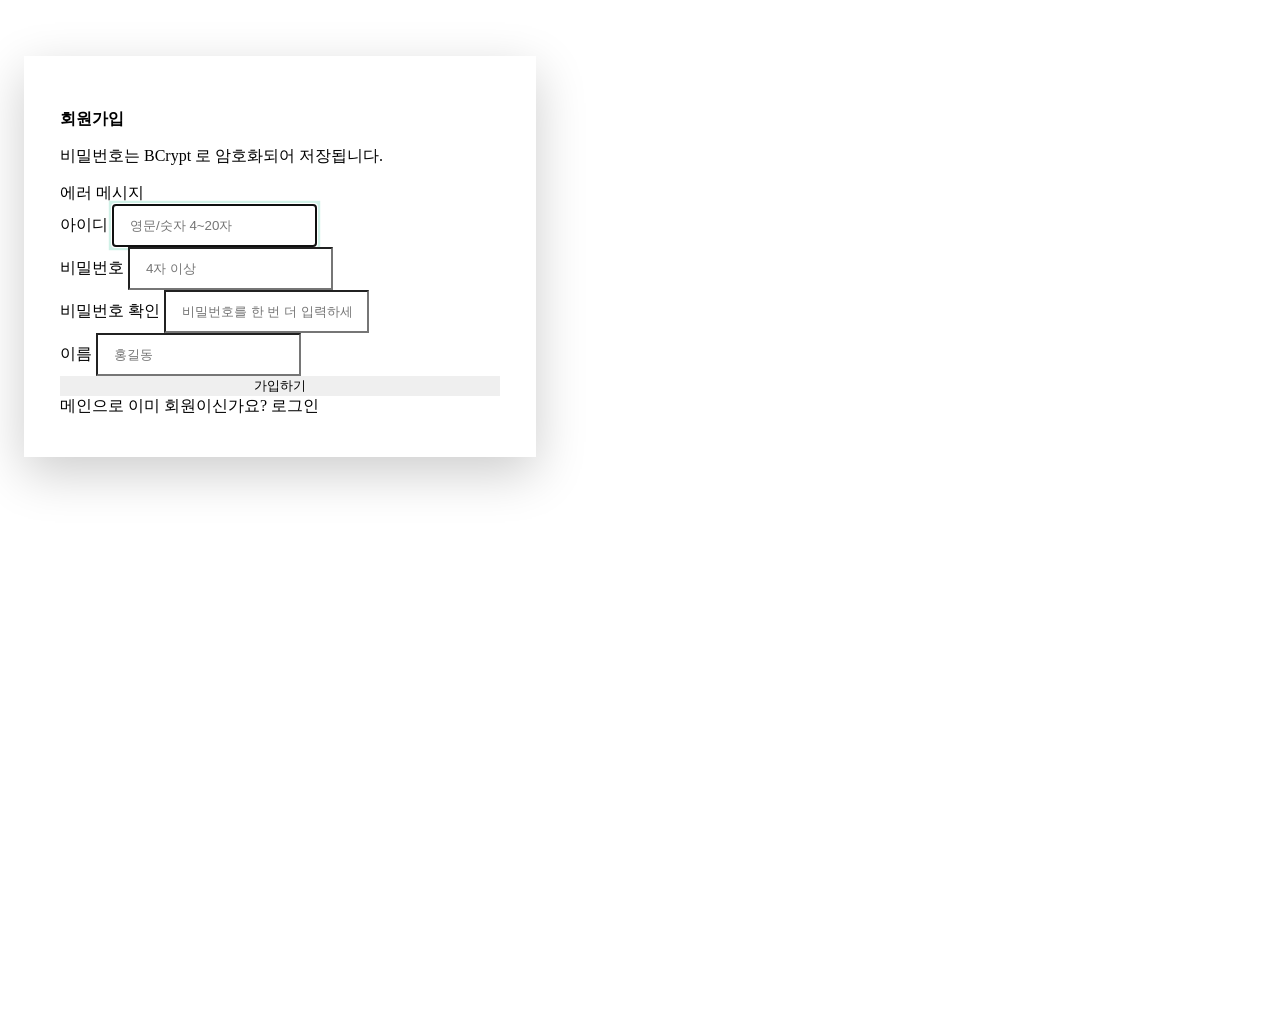
<file: src/main/resources/templates/signup.html>
<!doctype html>
<html lang="ko" xmlns:th="http://www.thymeleaf.org">
    <head>
        <meta charset="utf-8">
        <meta name="viewport" content="width=device-width, initial-scale=1">
        <title>회원가입 - First Portfolio</title>

        <!-- [5주차 제공] 포트폴리오와 같은 부트스트랩/테마 CSS 사용 -->
        <link rel="preconnect" href="https://fonts.googleapis.com">
        <link rel="preconnect" href="https://fonts.gstatic.com" crossorigin>
        <link href="https://fonts.googleapis.com/css2?family=DM+Sans:wght@400;500;700&display=swap" rel="stylesheet">
        <link th:href="@{/css/bootstrap.min.css}" rel="stylesheet">
        <link th:href="@{/css/bootstrap-icons.css}" rel="stylesheet">
        <link th:href="@{/css/templatemo-first-portfolio-style.css}" rel="stylesheet">

        <style>
            .auth-page {
                min-height: 100vh;
                background: linear-gradient(135deg, var(--primary-color) 0%, #3d4580 100%);
                padding: 48px 16px;
            }
            .auth-card {
                background: var(--white-color);
                border-radius: var(--border-radius-medium);
                box-shadow: 0 1rem 3rem rgba(0, 0, 0, .2);
                max-width: 440px;
                width: 100%;
                padding: 40px 36px;
            }
            .auth-card h2 { font-size: var(--h4-font-size); color: var(--dark-color); }
            .auth-card .form-control {
                border-radius: var(--border-radius-small);
                padding: 12px 16px;
            }
            .auth-card .form-control:focus {
                border-color: var(--secondary-color);
                box-shadow: 0 0 0 .2rem rgba(20, 183, 137, .2);
            }
            .auth-card .custom-btn { width: 100%; border: 0; }
            .auth-icon {
                width: 64px; height: 64px; line-height: 64px;
                border-radius: 50%;
                background: var(--primary-color);
                color: var(--white-color);
                font-size: 28px;
                text-align: center;
            }
            .auth-links a { color: var(--primary-color); font-weight: var(--font-weight-medium); }
            .auth-links a:hover { color: var(--secondary-color); }
        </style>
    </head>

    <body>
        <main class="auth-page d-flex justify-content-center align-items-center">
            <div class="auth-card">

                <div class="text-center mb-4">
                    <a th:href="@{/}" class="d-inline-block auth-icon mb-3"><i class="bi-person-plus"></i></a>
                    <h2 class="mb-1">회원가입</h2>
                    <p class="text-muted mb-0">비밀번호는 BCrypt 로 암호화되어 저장됩니다.</p>
                </div>

                <!-- 가입 실패 메시지 : 컨트롤러에서 model.addAttribute("error", ...) 로 전달 -->
                <div th:if="${error}" class="alert alert-danger py-2" role="alert">
                    <i class="bi-exclamation-circle me-1"></i> <span th:text="${error}">에러 메시지</span>
                </div>

                <!-- name 속성 = MemberForm(DTO) 의 필드 이름 : username, password, passwordConfirm, name -->
                <!-- 가입 실패 시 입력값 유지 : ${memberForm?.username} (없으면 빈 값) -->
                <form th:action="@{/signup}" method="post">
                    <div class="mb-3">
                        <label for="username" class="form-label">아이디</label>
                        <input type="text" class="form-control" id="username" name="username"
                               th:value="${memberForm?.username}"
                               placeholder="영문/숫자 4~20자" minlength="4" maxlength="20" required autofocus>
                    </div>

                    <div class="mb-3">
                        <label for="password" class="form-label">비밀번호</label>
                        <input type="password" class="form-control" id="password" name="password"
                               placeholder="4자 이상" minlength="4" required>
                    </div>

                    <div class="mb-3">
                        <label for="passwordConfirm" class="form-label">비밀번호 확인</label>
                        <input type="password" class="form-control" id="passwordConfirm" name="passwordConfirm"
                               placeholder="비밀번호를 한 번 더 입력하세요" minlength="4" required>
                    </div>

                    <div class="mb-4">
                        <label for="name" class="form-label">이름</label>
                        <input type="text" class="form-control" id="name" name="name"
                               th:value="${memberForm?.name}"
                               placeholder="홍길동" maxlength="50" required>
                    </div>

                    <button type="submit" class="custom-btn btn">가입하기</button>
                </form>

                <div class="auth-links d-flex justify-content-between mt-4">
                    <a th:href="@{/}"><i class="bi-house me-1"></i>메인으로</a>
                    <a th:href="@{/login}">이미 회원이신가요? 로그인<i class="bi-arrow-right ms-1"></i></a>
                </div>
            </div>
        </main>
    </body>
</html>
</file>
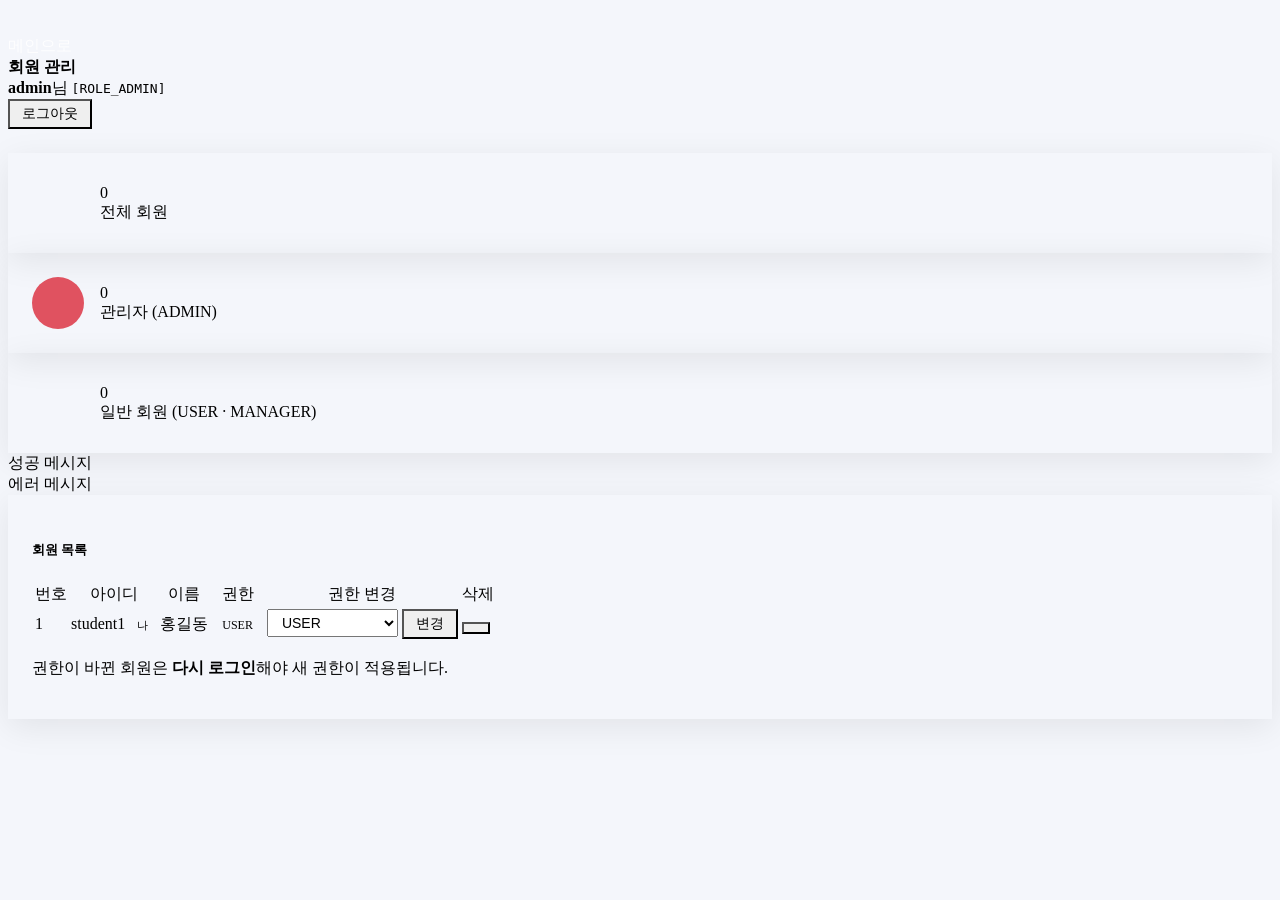
<file: src/main/resources/templates/admin/members copy.html>
<!doctype html>
<html lang="ko" xmlns:th="http://www.thymeleaf.org" xmlns:sec="http://www.thymeleaf.org/extras/spring-security">
    <head>
        <meta charset="utf-8">
        <meta name="viewport" content="width=device-width, initial-scale=1">
        <title>회원 관리 - 관리자</title>

        <!-- [6주차 제공] 포트폴리오와 같은 부트스트랩/테마 CSS 사용 -->
        <link rel="preconnect" href="https://fonts.googleapis.com">
        <link rel="preconnect" href="https://fonts.gstatic.com" crossorigin>
        <link href="https://fonts.googleapis.com/css2?family=DM+Sans:wght@400;500;700&display=swap" rel="stylesheet">
        <link th:href="@{/css/bootstrap.min.css}" rel="stylesheet">
        <link th:href="@{/css/bootstrap-icons.css}" rel="stylesheet">
        <link th:href="@{/css/templatemo-first-portfolio-style.css}" rel="stylesheet">

        <style>
            body { background: #f4f6fb; }
            .admin-header {
                background: linear-gradient(135deg, var(--primary-color) 0%, #3d4580 100%);
                color: var(--white-color);
                padding: 28px 0 88px;
            }
            .admin-header h1 { color: var(--white-color); font-size: var(--h3-font-size); margin: 0; }
            .admin-header a { color: rgba(255, 255, 255, .85); }
            .admin-header a:hover { color: var(--white-color); }
            .admin-body { margin-top: -64px; padding-bottom: 48px; }
            .admin-card {
                background: var(--white-color);
                border-radius: var(--border-radius-medium);
                box-shadow: 0 .5rem 2rem rgba(0, 0, 0, .08);
                padding: 24px;
            }
            .stat-card { display: flex; align-items: center; gap: 16px; }
            .stat-icon {
                width: 52px; height: 52px; line-height: 52px; border-radius: 50%;
                text-align: center; font-size: 24px; color: var(--white-color);
            }
            .stat-num { font-size: var(--h4-font-size); font-weight: var(--font-weight-bold); color: var(--dark-color); line-height: 1.2; }
            .stat-label { color: var(--p-color); font-size: var(--copyright-font-size); }
            .table th { color: var(--p-color); font-weight: var(--font-weight-medium); font-size: var(--copyright-font-size); white-space: nowrap; }
            .table td { vertical-align: middle; }
            .role-badge { font-size: 12px; font-weight: var(--font-weight-bold); padding: 4px 10px; border-radius: 20px; color: var(--white-color); }
            .role-ADMIN   { background: #e05260; }
            .role-MANAGER { background: #f0a030; }
            .role-USER    { background: var(--secondary-color); }
            .me-badge { font-size: 11px; background: var(--primary-color); color: var(--white-color); padding: 2px 8px; border-radius: 10px; }
            .role-select { width: auto; display: inline-block; padding: 4px 28px 4px 10px; font-size: 14px; }
            .btn-sm-custom { padding: 4px 12px; font-size: 14px; border-radius: var(--border-radius-small); }
        </style>
    </head>

    <body>
        <!-- 관리자 상단 영역 -->
        <header class="admin-header">
            <div class="container d-flex flex-wrap justify-content-between align-items-center gap-3">
                <div>
                    <a th:href="@{/}" class="small"><i class="bi-house me-1"></i>메인으로</a>
                    <h1 class="mt-1"><i class="bi-shield-lock me-2"></i>회원 관리</h1>
                </div>
                <div class="d-flex align-items-center gap-3">
                    <!-- sec:authentication="name" : 로그인 아이디 / principal.authorities : 내 권한 목록 -->
                    <span><i class="bi-person-circle me-1"></i><strong sec:authentication="name">admin</strong>님
                        <code class="ms-1 text-white" sec:authentication="principal.authorities">[ROLE_ADMIN]</code></span>
                    <form th:action="@{/logout}" method="post" class="m-0">
                        <button type="submit" class="btn btn-light btn-sm-custom"><i class="bi-box-arrow-right me-1"></i>로그아웃</button>
                    </form>
                </div>
            </div>
        </header>

        <main class="admin-body">
            <div class="container">

                <!-- 회원 통계 : ${members} = 컨트롤러가 넘겨준 회원 목록 -->
                <!-- members.?[조건] : 목록에서 조건에 맞는 것만 골라내기 (SpEL 선택 문법) -->
                <div class="row g-3 mb-4">
                    <div class="col-md-4">
                        <div class="admin-card stat-card">
                            <div class="stat-icon" style="background: var(--primary-color);"><i class="bi-people"></i></div>
                            <div>
                                <div class="stat-num" th:text="${#lists.size(members)}">0</div>
                                <div class="stat-label">전체 회원</div>
                            </div>
                        </div>
                    </div>
                    <div class="col-md-4">
                        <div class="admin-card stat-card">
                            <div class="stat-icon role-ADMIN"><i class="bi-shield-check"></i></div>
                            <div>
                                <div class="stat-num" th:text="${members.?[role == 'ADMIN'].size()}">0</div>
                                <div class="stat-label">관리자 (ADMIN)</div>
                            </div>
                        </div>
                    </div>
                    <div class="col-md-4">
                        <div class="admin-card stat-card">
                            <div class="stat-icon role-USER"><i class="bi-person"></i></div>
                            <div>
                                <div class="stat-num" th:text="${members.?[role != 'ADMIN'].size()}">0</div>
                                <div class="stat-label">일반 회원 (USER · MANAGER)</div>
                            </div>
                        </div>
                    </div>
                </div>

                <!-- 처리 결과 메시지 : 컨트롤러에서 redirect.addFlashAttribute("message" / "error", ...) -->
                <div th:if="${message}" class="alert alert-success py-2" role="alert">
                    <i class="bi-check-circle me-1"></i> <span th:text="${message}">성공 메시지</span>
                </div>
                <div th:if="${error}" class="alert alert-danger py-2" role="alert">
                    <i class="bi-exclamation-circle me-1"></i> <span th:text="${error}">에러 메시지</span>
                </div>

                <!-- 회원 목록 -->
                <div class="admin-card">
                    <h5 class="mb-3"><i class="bi-list-ul me-2"></i>회원 목록</h5>
                    <div class="table-responsive">
                        <table class="table table-hover mb-0">
                            <thead>
                                <tr>
                                    <th>번호</th><th>아이디</th><th>이름</th><th>권한</th><th>권한 변경</th><th>삭제</th>
                                </tr>
                            </thead>
                            <tbody>
                                <tr th:each="m : ${members}">
                                    <td th:text="${m.id}">1</td>
                                    <td>
                                        <span th:text="${m.username}">student1</span>
                                        <!-- #authentication.name : 로그인한 내 아이디 → 내 계정 표시 -->
                                        <span th:if="${m.username == #authentication.name}" class="me-badge ms-1">나</span>
                                    </td>
                                    <td th:text="${m.name}">홍길동</td>
                                    <td><span class="role-badge" th:classappend="'role-' + ${m.role}" th:text="${m.role}">USER</span></td>
                                    <td>
                                        <!-- 권한 변경 : POST /admin/members/{id}/role , 파라미터 role -->
                                        <form th:action="@{/admin/members/{id}/role(id=${m.id})}" method="post" class="d-flex gap-2 m-0">
                                            <select name="role" class="form-select role-select">
                                                <option value="USER" th:selected="${m.role == 'USER'}">USER</option>
                                                <option value="MANAGER" th:selected="${m.role == 'MANAGER'}">MANAGER</option>
                                                <option value="ADMIN" th:selected="${m.role == 'ADMIN'}">ADMIN</option>
                                            </select>
                                            <button type="submit" class="btn btn-outline-primary btn-sm-custom">변경</button>
                                        </form>
                                    </td>
                                    <td>
                                        <!-- 회원 삭제 : POST /admin/members/{id}/delete -->
                                        <form th:action="@{/admin/members/{id}/delete(id=${m.id})}" method="post" class="m-0"
                                              onsubmit="return confirm('정말 삭제하시겠습니까?');">
                                            <button type="submit" class="btn btn-outline-danger btn-sm-custom"><i class="bi-trash"></i></button>
                                        </form>
                                    </td>
                                </tr>
                            </tbody>
                        </table>
                    </div>
                    <p class="text-muted small mt-3 mb-0">
                        <i class="bi-info-circle me-1"></i>권한이 바뀐 회원은 <strong>다시 로그인</strong>해야 새 권한이 적용됩니다.
                    </p>
                </div>

            </div>
        </main>
    </body>
</html>
</file>
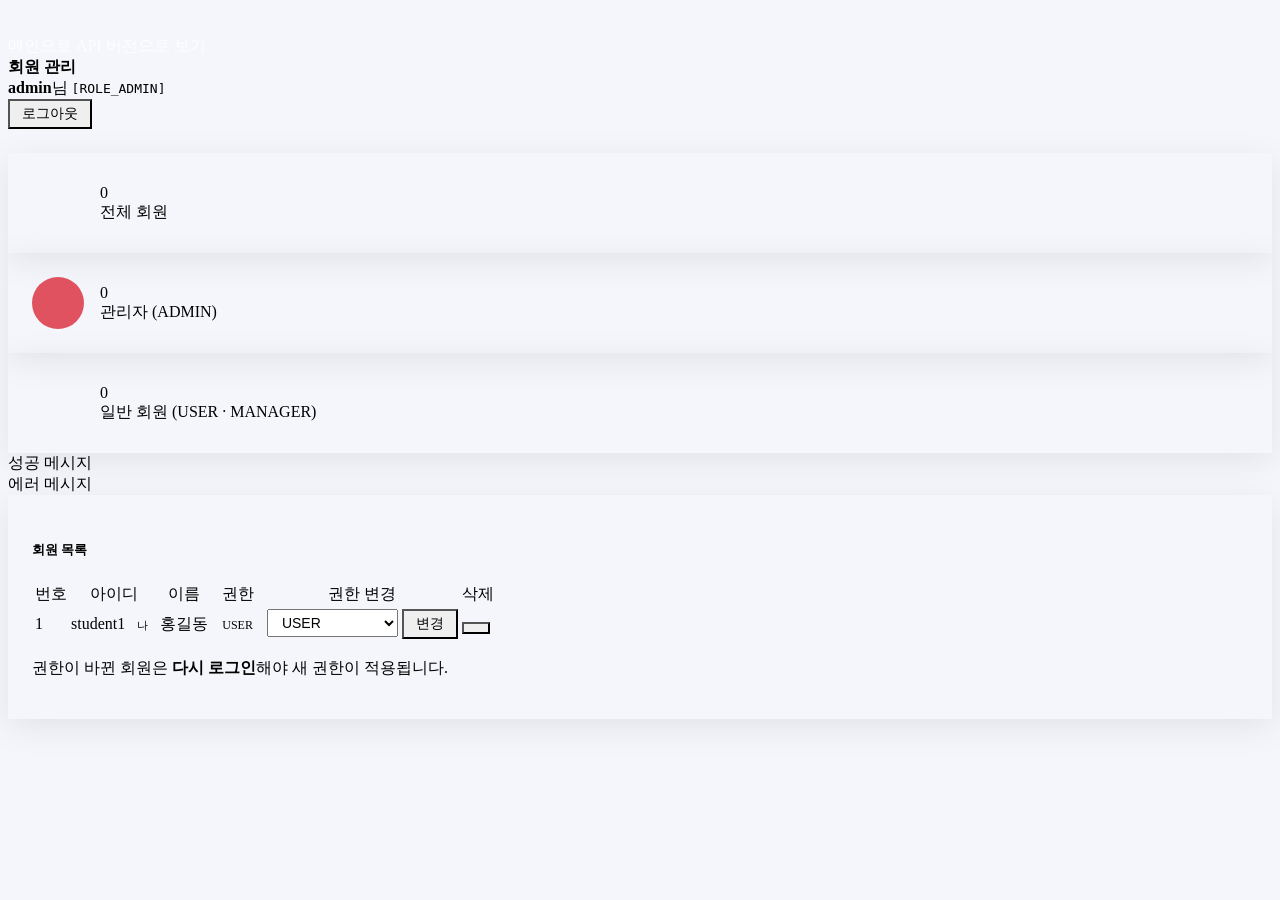
<file: src/main/resources/templates/admin/members.html>
<!doctype html>
<html lang="ko" xmlns:th="http://www.thymeleaf.org" xmlns:sec="http://www.thymeleaf.org/extras/spring-security">
    <head>
        <meta charset="utf-8">
        <meta name="viewport" content="width=device-width, initial-scale=1">
        <title>회원 관리 - 관리자</title>

        <!-- [6주차 제공] 포트폴리오와 같은 부트스트랩/테마 CSS 사용 -->
        <link rel="preconnect" href="https://fonts.googleapis.com">
        <link rel="preconnect" href="https://fonts.gstatic.com" crossorigin>
        <link href="https://fonts.googleapis.com/css2?family=DM+Sans:wght@400;500;700&display=swap" rel="stylesheet">
        <link th:href="@{/css/bootstrap.min.css}" rel="stylesheet">
        <link th:href="@{/css/bootstrap-icons.css}" rel="stylesheet">
        <link th:href="@{/css/templatemo-first-portfolio-style.css}" rel="stylesheet">

        <style>
            body { background: #f4f6fb; }
            .admin-header {
                background: linear-gradient(135deg, var(--primary-color) 0%, #3d4580 100%);
                color: var(--white-color);
                padding: 28px 0 88px;
            }
            .admin-header h1 { color: var(--white-color); font-size: var(--h3-font-size); margin: 0; }
            .admin-header a { color: rgba(255, 255, 255, .85); }
            .admin-header a:hover { color: var(--white-color); }
            .admin-body { margin-top: -64px; padding-bottom: 48px; }
            .admin-card {
                background: var(--white-color);
                border-radius: var(--border-radius-medium);
                box-shadow: 0 .5rem 2rem rgba(0, 0, 0, .08);
                padding: 24px;
            }
            .stat-card { display: flex; align-items: center; gap: 16px; }
            .stat-icon {
                width: 52px; height: 52px; line-height: 52px; border-radius: 50%;
                text-align: center; font-size: 24px; color: var(--white-color);
            }
            .stat-num { font-size: var(--h4-font-size); font-weight: var(--font-weight-bold); color: var(--dark-color); line-height: 1.2; }
            .stat-label { color: var(--p-color); font-size: var(--copyright-font-size); }
            .table th { color: var(--p-color); font-weight: var(--font-weight-medium); font-size: var(--copyright-font-size); white-space: nowrap; }
            .table td { vertical-align: middle; }
            .role-badge { font-size: 12px; font-weight: var(--font-weight-bold); padding: 4px 10px; border-radius: 20px; color: var(--white-color); }
            .role-ADMIN   { background: #e05260; }
            .role-MANAGER { background: #f0a030; }
            .role-USER    { background: var(--secondary-color); }
            .me-badge { font-size: 11px; background: var(--primary-color); color: var(--white-color); padding: 2px 8px; border-radius: 10px; }
            .role-select { width: auto; display: inline-block; padding: 4px 28px 4px 10px; font-size: 14px; }
            .btn-sm-custom { padding: 4px 12px; font-size: 14px; border-radius: var(--border-radius-small); }
        </style>
    </head>

    <body>
        <!-- 관리자 상단 영역 -->
        <header class="admin-header">
            <div class="container d-flex flex-wrap justify-content-between align-items-center gap-3">
                <div>
                    <a th:href="@{/}" class="small"><i class="bi-house me-1"></i>메인으로</a>
                    <!-- [7주차] 같은 기능을 JSON API(fetch)로 동작시키는 화면 -->
                    <a th:href="@{/admin/members-api}" class="small ms-3"><i class="bi-braces me-1"></i>API 버전으로 보기</a>
                    <h1 class="mt-1"><i class="bi-shield-lock me-2"></i>회원 관리</h1>
                </div>
                <div class="d-flex align-items-center gap-3">
                    <!-- sec:authentication="name" : 로그인 아이디 / principal.authorities : 내 권한 목록 -->
                    <span><i class="bi-person-circle me-1"></i><strong sec:authentication="name">admin</strong>님
                        <code class="ms-1 text-white" sec:authentication="principal.authorities">[ROLE_ADMIN]</code></span>
                    <form th:action="@{/logout}" method="post" class="m-0">
                        <button type="submit" class="btn btn-light btn-sm-custom"><i class="bi-box-arrow-right me-1"></i>로그아웃</button>
                    </form>
                </div>
            </div>
        </header>

        <main class="admin-body">
            <div class="container">

                <!-- 회원 통계 : ${members} = 컨트롤러가 넘겨준 회원 목록 -->
                <!-- members.?[조건] : 목록에서 조건에 맞는 것만 골라내기 (SpEL 선택 문법) -->
                <div class="row g-3 mb-4">
                    <div class="col-md-4">
                        <div class="admin-card stat-card">
                            <div class="stat-icon" style="background: var(--primary-color);"><i class="bi-people"></i></div>
                            <div>
                                <div class="stat-num" th:text="${#lists.size(members)}">0</div>
                                <div class="stat-label">전체 회원</div>
                            </div>
                        </div>
                    </div>
                    <div class="col-md-4">
                        <div class="admin-card stat-card">
                            <div class="stat-icon role-ADMIN"><i class="bi-shield-check"></i></div>
                            <div>
                                <div class="stat-num" th:text="${members.?[role == 'ADMIN'].size()}">0</div>
                                <div class="stat-label">관리자 (ADMIN)</div>
                            </div>
                        </div>
                    </div>
                    <div class="col-md-4">
                        <div class="admin-card stat-card">
                            <div class="stat-icon role-USER"><i class="bi-person"></i></div>
                            <div>
                                <div class="stat-num" th:text="${members.?[role != 'ADMIN'].size()}">0</div>
                                <div class="stat-label">일반 회원 (USER · MANAGER)</div>
                            </div>
                        </div>
                    </div>
                </div>

                <!-- 처리 결과 메시지 : 컨트롤러에서 redirect.addFlashAttribute("message" / "error", ...) -->
                <div th:if="${message}" class="alert alert-success py-2" role="alert">
                    <i class="bi-check-circle me-1"></i> <span th:text="${message}">성공 메시지</span>
                </div>
                <div th:if="${error}" class="alert alert-danger py-2" role="alert">
                    <i class="bi-exclamation-circle me-1"></i> <span th:text="${error}">에러 메시지</span>
                </div>

                <!-- 회원 목록 -->
                <div class="admin-card">
                    <h5 class="mb-3"><i class="bi-list-ul me-2"></i>회원 목록</h5>
                    <div class="table-responsive">
                        <table class="table table-hover mb-0">
                            <thead>
                                <tr>
                                    <th>번호</th><th>아이디</th><th>이름</th><th>권한</th><th>권한 변경</th><th>삭제</th>
                                </tr>
                            </thead>
                            <tbody>
                                <tr th:each="m : ${members}">
                                    <td th:text="${m.id}">1</td>
                                    <td>
                                        <span th:text="${m.username}">student1</span>
                                        <!-- #authentication.name : 로그인한 내 아이디 → 내 계정 표시 -->
                                        <span th:if="${m.username == #authentication.name}" class="me-badge ms-1">나</span>
                                    </td>
                                    <td th:text="${m.name}">홍길동</td>
                                    <td><span class="role-badge" th:classappend="'role-' + ${m.role}" th:text="${m.role}">USER</span></td>
                                    <td>
                                        <!-- 권한 변경 : POST /admin/members/{id}/role , 파라미터 role -->
                                        <form th:action="@{/admin/members/{id}/role(id=${m.id})}" method="post" class="d-flex gap-2 m-0">
                                            <select name="role" class="form-select role-select" th:disabled="${m.role == 'ADMIN'}">
                                                <option value="USER" th:selected="${m.role == 'USER'}">USER</option>
                                                <option value="MANAGER" th:selected="${m.role == 'MANAGER'}">MANAGER</option>
                                                <option value="ADMIN" th:selected="${m.role == 'ADMIN'}">ADMIN</option>
                                            </select>
                                            <button type="submit" class="btn btn-outline-primary btn-sm-custom" th:disabled="${m.role == 'ADMIN'}">변경</button>
                                        </form>
                                    </td>
                                    <td>
                                        <!-- 회원 삭제 : POST /admin/members/{id}/delete -->
                                        <form th:action="@{/admin/members/{id}/delete(id=${m.id})}" method="post" class="m-0"
                                                onsubmit="return confirm('정말 삭제하시겠습니까?');">
                                            <button type="submit" class="btn btn-outline-danger btn-sm-custom" th:disabled="${m.role == 'ADMIN'}"><i class="bi-trash"></i></button>
                                        </form>
                                    </td>
                                </tr>
                            </tbody>
                        </table>
                    </div>
                    <p class="text-muted small mt-3 mb-0">
                        <i class="bi-info-circle me-1"></i>권한이 바뀐 회원은 <strong>다시 로그인</strong>해야 새 권한이 적용됩니다.
                    </p>
                </div>

            </div>
        </main>
    </body>
</html>
</file>
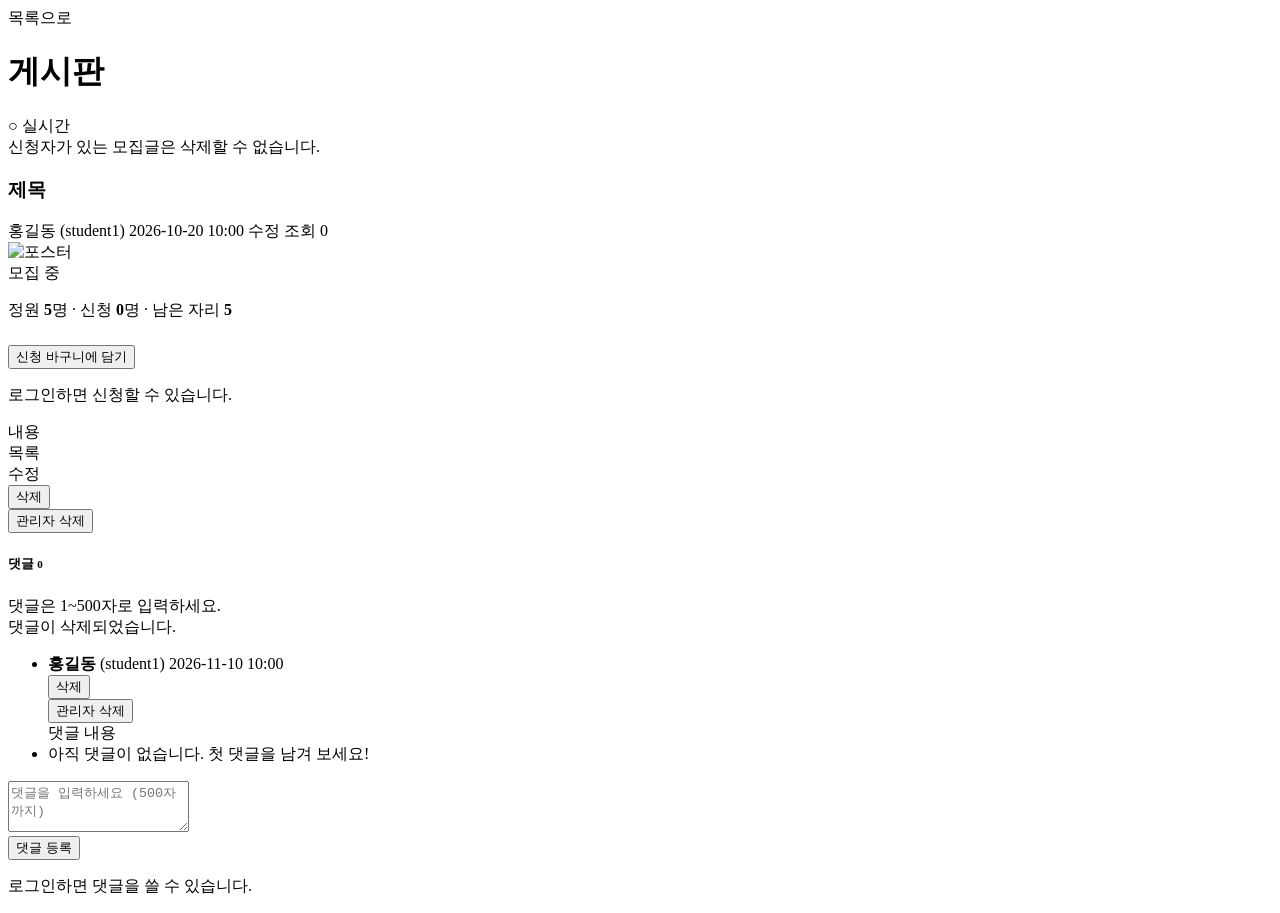
<file: src/main/resources/templates/board/detail.html>
<!doctype html>
<html lang="ko" xmlns:th="http://www.thymeleaf.org" xmlns:sec="http://www.thymeleaf.org/extras/spring-security">
    <head>
        <meta charset="utf-8">
        <meta name="viewport" content="width=device-width, initial-scale=1">
        <title th:text="|${post.title} - 게시판|">글 보기 - 게시판</title>

        <!-- [9주차 제공 → 10 · 11 · 12주차 수정] 게시글 상세 + 댓글 + 모집 정보 + 실시간 -->
        <link rel="preconnect" href="https://fonts.googleapis.com">
        <link rel="preconnect" href="https://fonts.gstatic.com" crossorigin>
        <link href="https://fonts.googleapis.com/css2?family=DM+Sans:wght@400;500;700&display=swap" rel="stylesheet">
        <link th:href="@{/css/bootstrap.min.css}" rel="stylesheet">
        <link th:href="@{/css/bootstrap-icons.css}" rel="stylesheet">
        <link th:href="@{/css/templatemo-first-portfolio-style.css}" rel="stylesheet">
        <link th:href="@{/css/board.css}" rel="stylesheet">
    </head>

    <body>
        <header class="board-header">
            <div class="container d-flex flex-wrap justify-content-between align-items-center gap-3">
                <div>
                    <a th:href="@{/board}" class="small"><i class="bi-arrow-left me-1"></i>목록으로</a>
                    <h1 class="mt-1"><i class="bi-chat-square-text me-2"></i>게시판</h1>
                </div>
                <div class="d-flex align-items-center gap-3">
                    <!-- [12주차] 실시간 연결 상태 + 내 알림 종 (로그인했을 때만) -->
                    <span id="rt-status" class="rt-status">○ 실시간</span>
                    <span id="noti-bell" sec:authorize="isAuthenticated()" class="noti-bell"><i class="bi-bell"></i><span id="noti-count" class="badge bg-danger" hidden>0</span></span>
                </div>
            </div>
        </header>

        <main class="board-body">
            <div class="container">
                <!-- [11주차 연습문제 2] 신청자가 있는 모집글 삭제 시도 -->
                <div th:if="${param.deleteError}" class="alert alert-danger py-2"><i class="bi-exclamation-circle me-1"></i> 신청자가 있는 모집글은 삭제할 수 없습니다.</div>

                <div class="board-card">
                    <!-- post : 컨트롤러가 넘겨준 글 1개 -->
                    <h3 class="mb-2" th:text="${post.title}">제목</h3>
                    <div class="post-meta d-flex flex-wrap gap-3 pb-3 mb-3 border-bottom">
                        <span><i class="bi-person me-1"></i><span th:text="${post.author.name}">홍길동</span>
                            (<span th:text="${post.author.username}">student1</span>)</span>
                        <span><i class="bi-clock me-1"></i><span th:text="${#temporals.format(post.createdAt, 'yyyy-MM-dd HH:mm')}">2026-10-20 10:00</span></span>
                        <span th:if="${post.updatedAt != null}"><i class="bi-pencil me-1"></i>수정 <span th:text="${#temporals.format(post.updatedAt, 'yyyy-MM-dd HH:mm')}"></span></span>
                        <span><i class="bi-eye me-1"></i>조회 <span th:text="${post.viewCount}">0</span></span>
                    </div>

                    <!-- 줄바꿈을 그대로 보여 준다 (white-space: pre-wrap), th:text 라서 HTML 태그는 글자로 보인다 (XSS 방지) -->
                    <!-- [11주차] 모집글 : 정원이 있을 때만 (post.recruit = isRecruit()) -->
                    <!-- [12주차] data-seat-post : 실시간 남은 자리 메시지가 오면 data-field 들이 바뀐다 -->
                    <div th:if="${post.recruit}" class="recruit-box d-flex flex-wrap gap-4 align-items-center mb-4" th:attr="data-seat-post=${post.id}">
                        <!-- 포스터 : /uploads/파일이름 (WebConfig 가 uploads 폴더와 연결) -->
                        <img th:if="${post.posterFile != null}" th:src="@{/uploads/{f}(f=${post.posterFile})}" class="recruit-poster" alt="포스터">
                        <div class="flex-grow-1">
                            <span class="recruit-badge" th:classappend="${post.full} ? 'closed'" data-field="badge" th:text="${post.full} ? '마감' : '모집 중'">모집 중</span>
                            <p class="mt-2 mb-1">정원 <strong th:text="${post.capacity}">5</strong>명 ·
                                신청 <strong data-field="applied" th:text="${post.appliedCount}">0</strong>명 ·
                                남은 자리 <strong class="text-primary" data-field="remaining" th:text="${post.remaining}">5</strong></p>
                            <div class="progress mb-3" style="height: 8px">
                                <div class="progress-bar" data-field="bar" th:style="|width: ${post.appliedCount * 100 / post.capacity}%|"></div>
                            </div>
                            <!-- 바구니 담기 : 로그인 + 마감 전. POST /cart/{id} (단계 2) -->
                            <form sec:authorize="isAuthenticated()" th:unless="${post.full}" th:action="@{/cart/{id}(id=${post.id})}" method="post" class="m-0">
                                <button type="submit" class="btn btn-primary btn-sm-custom"><i class="bi-basket me-1"></i>신청 바구니에 담기</button>
                            </form>
                            <p sec:authorize="isAnonymous()" class="text-muted small mb-0"><a th:href="@{/login}">로그인</a>하면 신청할 수 있습니다.</p>
                        </div>
                    </div>

                    <div class="post-content" th:text="${post.content}">내용</div>

                    <div class="d-flex flex-wrap justify-content-between align-items-center gap-2 mt-4 pt-3 border-top"
                         th:with="isWriter=${#authentication != null and #authentication.name == post.author.username}">
                        <a th:href="@{/board}" class="btn btn-outline-secondary btn-sm-custom"><i class="bi-list me-1"></i>목록</a>
                        <div class="d-flex gap-2">
                            <!-- 수정 버튼 : 글쓴이에게만 보인다 (화면 = 1차 안내, 진짜 검사는 서비스에서) -->
                            <a th:if="${isWriter}" th:href="@{/board/{id}/edit(id=${post.id})}" class="btn btn-outline-primary btn-sm-custom"><i class="bi-pencil me-1"></i>수정</a>
                            <!-- 삭제 버튼 : 글쓴이 또는 관리자 -->
                            <form th:if="${isWriter}" sec:authorize="isAuthenticated()" th:action="@{/board/{id}/delete(id=${post.id})}" method="post" class="m-0"
                                  onsubmit="return confirm('정말 삭제하시겠습니까?');">
                                <button type="submit" class="btn btn-outline-danger btn-sm-custom"><i class="bi-trash me-1"></i>삭제</button>
                            </form>
                            <form th:unless="${isWriter}" sec:authorize="hasRole('ADMIN')" th:action="@{/board/{id}/delete(id=${post.id})}" method="post" class="m-0"
                                  onsubmit="return confirm('관리자 권한으로 삭제하시겠습니까?');">
                                <button type="submit" class="btn btn-outline-danger btn-sm-custom"><i class="bi-shield-lock me-1"></i>관리자 삭제</button>
                            </form>
                        </div>
                    </div>
                </div>

                <!-- [10주차 제공] 댓글 : 컨트롤러가 comments 를 넘겨줄 때만 보인다 (단계 3) -->
                <div class="board-card mt-4" id="comments" th:if="${comments != null}">
                    <h5 class="mb-3"><i class="bi-chat-dots me-2"></i>댓글 <small class="text-muted" th:text="${#lists.size(comments)}">0</small></h5>
                    <div th:if="${param.commentError}" class="alert alert-danger py-2"><i class="bi-exclamation-circle me-1"></i> 댓글은 1~500자로 입력하세요.</div>
                    <div th:if="${param.commentDeleted}" class="alert alert-secondary py-2"><i class="bi-trash me-1"></i> 댓글이 삭제되었습니다.</div>

                    <ul class="comment-list">
                        <!-- comment.author.name : 댓글 → 작성자(Member) → 이름 (글과 같은 @ManyToOne) -->
                        <li th:each="comment : ${comments}" class="comment-item"
                            th:with="isCommentWriter=${#authentication != null and #authentication.name == comment.author.username}">
                            <div class="d-flex justify-content-between align-items-center gap-2">
                                <div class="post-meta">
                                    <strong class="text-dark" th:text="${comment.author.name}">홍길동</strong>
                                    (<span th:text="${comment.author.username}">student1</span>)
                                    <span class="ms-2" th:text="${#temporals.format(comment.createdAt, 'yyyy-MM-dd HH:mm')}">2026-11-10 10:00</span>
                                </div>
                                <!-- 삭제 버튼 : 댓글 쓴 사람 또는 관리자 (진짜 검사는 서비스에서, 단계 4) -->
                                <form th:if="${isCommentWriter}" th:action="@{/board/{pid}/comments/{cid}/delete(pid=${post.id},cid=${comment.id})}" method="post" class="m-0"
                                      onsubmit="return confirm('댓글을 삭제하시겠습니까?');">
                                    <button type="submit" class="btn btn-link btn-sm text-danger p-0"><i class="bi-x-circle me-1"></i>삭제</button>
                                </form>
                                <form th:unless="${isCommentWriter}" sec:authorize="hasRole('ADMIN')" th:action="@{/board/{pid}/comments/{cid}/delete(pid=${post.id},cid=${comment.id})}" method="post" class="m-0"
                                      onsubmit="return confirm('관리자 권한으로 댓글을 삭제하시겠습니까?');">
                                    <button type="submit" class="btn btn-link btn-sm text-danger p-0"><i class="bi-shield-lock me-1"></i>관리자 삭제</button>
                                </form>
                            </div>
                            <div class="comment-content" th:text="${comment.content}">댓글 내용</div>
                        </li>
                        <li th:if="${#lists.isEmpty(comments)}" class="text-muted py-3">아직 댓글이 없습니다. 첫 댓글을 남겨 보세요!</li>
                    </ul>

                    <!-- 댓글 쓰기 : 로그인한 사람만. POST /board/{id}/comments (th:action → CSRF 토큰 자동) -->
                    <form sec:authorize="isAuthenticated()" th:action="@{/board/{id}/comments(id=${post.id})}" method="post" class="mt-3">
                        <textarea name="content" class="form-control" rows="3" maxlength="500" placeholder="댓글을 입력하세요 (500자까지)"></textarea>
                        <div class="text-end mt-2">
                            <button type="submit" class="btn btn-primary btn-sm-custom"><i class="bi-send me-1"></i>댓글 등록</button>
                        </div>
                    </form>
                    <p sec:authorize="isAnonymous()" class="text-muted mt-3 mb-0">
                        <a th:href="@{/login}">로그인</a>하면 댓글을 쓸 수 있습니다.
                    </p>
                </div>
            </div>
        </main>
        <!-- [12주차] 실시간 알림 : STOMP 라이브러리 + 연결 · 구독 스크립트 -->
        <div id="toast-area" class="toast-area"></div>
        <script th:src="@{/js/stomp.umd.min.js}"></script>
        <script th:src="@{/js/realtime.js}"></script>
    </body>
</html>
</file>
